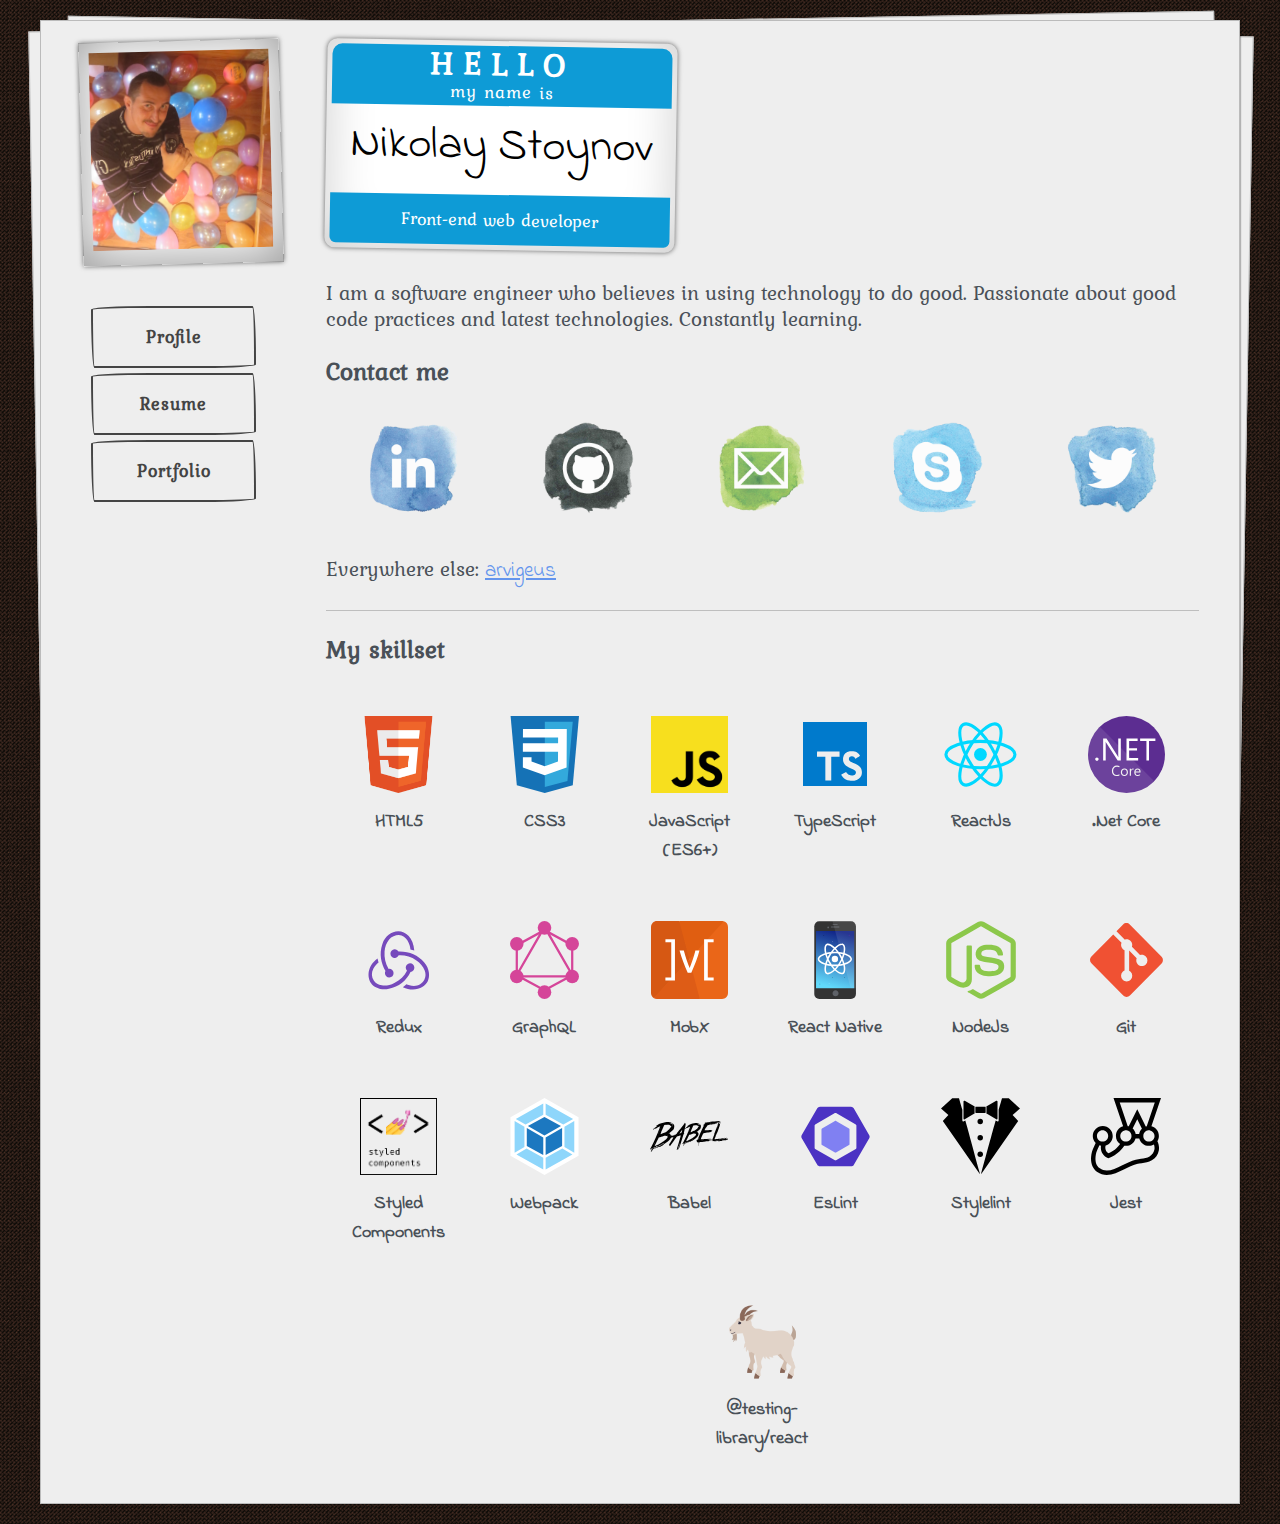
<file: index.html>
<!DOCTYPE html><html><head><meta charSet="utf-8"/><meta http-equiv="x-ua-compatible" content="ie=edge"/><meta name="viewport" content="width=device-width, initial-scale=1, shrink-to-fit=no"/><style data-href="/styles.039fc6f3481d99c4f2b2.css">@import url(https://fonts.googleapis.com/css?family=Kurale);@import url(https://fonts.googleapis.com/css?family=Indie+Flower);html{font-family:sans-serif;-ms-text-size-adjust:100%;-webkit-text-size-adjust:100%}body{margin:0}article,aside,details,figcaption,figure,footer,header,main,menu,nav,section,summary{display:block}audio,canvas,progress,video{display:inline-block}audio:not([controls]){display:none;height:0}progress{vertical-align:baseline}[hidden],template{display:none}a{background-color:transparent;color:#6495ed;-webkit-text-decoration-skip:objects}a:active,a:hover{outline-width:0}abbr[title]{border-bottom:none;text-decoration:underline;-webkit-text-decoration:underline dotted;text-decoration:underline dotted}b,strong{font-weight:inherit;font-weight:bolder}dfn{font-style:italic}h1{margin:.67em 0;font-size:2em}mark{background-color:#ff0;color:#000}small{font-size:80%}sub,sup{position:relative;font-size:75%;line-height:0;vertical-align:baseline}sub{bottom:-.25em}sup{top:-.5em}img{border-style:none}svg:not(:root){overflow:hidden}code,kbd,pre,samp{font-family:monospace,monospace;font-size:1em}figure{margin:1em 40px}hr{overflow:visible;height:0;box-sizing:content-box}button,input,optgroup,select,textarea{margin:0;font:inherit}optgroup{font-weight:700}button,input{overflow:visible}button,select{text-transform:none}[type=reset],[type=submit],button,html [type=button]{-webkit-appearance:button}[type=button]::-moz-focus-inner,[type=reset]::-moz-focus-inner,[type=submit]::-moz-focus-inner,button::-moz-focus-inner{padding:0;border-style:none}[type=button]:-moz-focusring,[type=reset]:-moz-focusring,[type=submit]:-moz-focusring,button:-moz-focusring{outline:1px dotted ButtonText}fieldset{padding:.35em .625em .75em;border:1px solid silver;margin:0 2px}legend{display:table;max-width:100%;box-sizing:border-box;padding:0;color:inherit;white-space:normal}textarea{overflow:auto}[type=checkbox],[type=radio]{box-sizing:border-box;padding:0}[type=number]::-webkit-inner-spin-button,[type=number]::-webkit-outer-spin-button{height:auto}[type=search]{-webkit-appearance:textfield;outline-offset:-2px}[type=search]::-webkit-search-cancel-button,[type=search]::-webkit-search-decoration{-webkit-appearance:none}::-webkit-input-placeholder{color:inherit;opacity:.54}::-webkit-file-upload-button{-webkit-appearance:button;font:inherit}html{box-sizing:border-box;font:112.5%/1.45em Kurale,sans-serif;overflow-y:scroll}*,:after,:before{box-sizing:inherit}body{color:rgba(0,0,0,.8);font-family:Kurale,sans-serif;-ms-font-feature-settings:"kern","liga","clig","calt";-webkit-font-feature-settings:"kern","liga","clig","calt";font-feature-settings:"kern","liga","clig","calt";-webkit-font-kerning:normal;font-kerning:normal;font-weight:400;word-wrap:break-word}img{max-width:100%;padding:0;margin:0 0 1.45rem}h1{font-size:2.25rem}h1,h2{padding:0;margin:0 0 1.45rem;color:inherit;font-family:Kurale,sans-serif;font-weight:700;line-height:1.1;text-rendering:optimizeLegibility}h2{font-size:1.62671rem}h3{font-size:1.38316rem}h3,h4{padding:0;margin:0 0 1.45rem;color:inherit;font-family:Kurale,sans-serif;font-weight:700;line-height:1.1;text-rendering:optimizeLegibility}h4{font-size:1rem}h5{font-size:.85028rem}h5,h6{padding:0;margin:0 0 1.45rem;color:inherit;font-family:Kurale,sans-serif;font-weight:700;line-height:1.1;text-rendering:optimizeLegibility}h6{font-size:.78405rem}hgroup{padding:0;margin:0 0 1.45rem}ol,ul{padding:0;margin:0 0 1.45rem 1.45rem;list-style-image:none;list-style-position:outside}dd,dl,figure,p,pre{padding:0;margin:0 0 1.45rem}pre{overflow:auto;background:rgba(0,0,0,.04);border-radius:3px;font-size:.85rem;line-height:1.42;word-wrap:normal}table{width:100%;border-collapse:collapse;font-size:1rem;line-height:1.45rem}fieldset,table{padding:0;margin:0 0 1.45rem}blockquote{padding:0;margin:0 1.45rem 1.45rem}form,iframe,noscript{padding:0;margin:0 0 1.45rem}hr{height:1px;padding:0;border:none;margin:0 0 calc(1.45rem - 1px);background:rgba(0,0,0,.2)}address{padding:0;margin:0 0 1.45rem}b,dt,strong,th{font-weight:700}li{margin-bottom:.725rem}ol li,ul li{padding-left:0}li>ol,li>ul{margin-top:.725rem;margin-bottom:.725rem;margin-left:1.45rem}blockquote :last-child,li :last-child,p :last-child{margin-bottom:0}li>p{margin-bottom:.725rem}code,kbd,samp{font-size:.85rem;line-height:1.45rem}abbr,abbr[title],acronym{border-bottom:1px dotted rgba(0,0,0,.5);cursor:help}abbr[title]{text-decoration:none}td,th,thead{text-align:left}td,th{padding:.725rem .96667rem calc(.725rem - 1px);border-bottom:1px solid rgba(0,0,0,.12);-ms-font-feature-settings:"tnum";-webkit-font-feature-settings:"tnum";font-feature-settings:"tnum"}td:first-child,th:first-child{padding-left:0}td:last-child,th:last-child{padding-right:0}code,tt{padding:.2em 0;background-color:rgba(0,0,0,.04);border-radius:3px;font-family:SFMono-Regular,Consolas,Roboto Mono,Droid Sans Mono,Liberation Mono,Menlo,Courier,monospace}pre code{background:none;line-height:1.42}code:after,code:before,tt:after,tt:before{content:" ";letter-spacing:-.2em}pre code:after,pre code:before,pre tt:after,pre tt:before{content:""}@media only screen and (max-width:480px){html{font-size:100%}}:root{--text-color:#495057;--font-handwriting:"Indie Flower",cursive;--font-interface:"Kurale",sans-serif}body,html{width:100%;height:100%;padding:0 10px;margin:0;background-image:url(/static/background-b432f0135ce3c47d628023430bcfcd19.png);color:var(--text-color);font-family:var(--font-interface)}.handwriting{font-family:var(--font-handwriting)}@media only screen and (max-width:1200px){body,html{padding:0;background:#eee}}@media only print{body,html{padding:0;background:transparent}}:root{--input-field-border-color:#888;--input-field-active-border-color:#3f51b5;--input-color:#444;--input-active-color:#f1ede1;--input-radio-unchecked-color:#888;--input-label-color:#888;--input-label-active-color:#3f51b5;--submit-color:#32cd32}.checkbox,.datetime,.field,.radio,.select{position:relative;box-sizing:border-box;padding:5px 5px 20px}.datetime,.field,.select{display:inline-flex;flex-direction:column;flex-grow:1}.datetime input,.field input,.field textarea,.select select{display:block;width:100%;order:2;background:none;border-color:var(--input-field-border-color);border-radius:0;border-width:0 0 1px;color:#495057;font-family:Indie Flower,cursive;font-size:20px;line-height:26px;outline:none}.datetime input:invalid,.field input:invalid,.field textarea:invalid,.select select:invalid{border-color:#a88;box-shadow:none}.checkbox:after{position:absolute;z-index:1;top:8px;left:7px;width:25px;height:25px;border:2px solid #444;border-radius:4px;content:""}.checkbox input,.radio input{display:none}.checkbox label,.radio label{position:relative;z-index:2;display:block;padding:5px 5px 5px 40px;color:#444;cursor:pointer;line-height:25px}.checkbox.inline label,.radio.inline label{display:inline-flex}.radio label:before{position:absolute;z-index:1;top:5px;left:7px;width:24px;height:24px;box-sizing:border-box;border:2px solid #444;border-radius:50%;content:"";-webkit-transition:border-width .2s ease-in;transition:border-width .2s ease-in}.checkbox label:after,.checkbox label:before{position:absolute;top:0;left:11px;width:2px;height:0;background:#444;content:"";-webkit-transition:height .2s linear;transition:height .2s linear}.radio input:checked+label:before{border-width:12px}.checkbox label:before{-webkit-transform:rotate(45deg);transform:rotate(45deg);-webkit-transform-origin:-1px 21px;transform-origin:-1px 21px}.checkbox label:after{-webkit-transform:rotate(-45deg);transform:rotate(-45deg);-webkit-transform-origin:8px 10px;transform-origin:8px 10px;-webkit-transition-delay:.25s;transition-delay:.25s}.checkbox input:checked+label:before{height:28px;-webkit-transition-delay:.25s;transition-delay:.25s}.checkbox input:checked+label:after{height:28px;-webkit-transition-delay:0s;transition-delay:0s}.checkbox input:checked+label,.radio input:checked+label{color:444}.toggle input{display:none}.toggle input,.toggle input:after,.toggle input:before,.toggle label,.toggle label:after,.toggle label:before{box-sizing:border-box}.toggle label,.toggle span{display:inline-block;line-height:30px}.toggle label{position:relative;overflow:hidden;width:60px;height:30px;-webkit-backface-visibility:hidden;backface-visibility:hidden;border-bottom-style:solid;border-bottom-width:2px;cursor:pointer;font-family:Indie Flower,cursive;outline:0;-webkit-user-select:none;-moz-user-select:none;-ms-user-select:none;user-select:none;vertical-align:text-bottom}.toggle label,.toggle label:after,.toggle label:before{-webkit-transition:left .2s ease;transition:left .2s ease}.toggle label:after,.toggle label:before{position:absolute;display:inline-block;width:100%;height:100%;text-align:center}.toggle label:after{left:100%;content:attr(data-on)}.toggle label:before{left:0;content:attr(data-off)}.toggle input:checked+label:before{left:-100%}.toggle input:checked+label:after{left:0}.field input:-webkit-autofill{-webkit-box-shadow:0 0 0 50px var(--input-active-color) inset;-webkit-text-fill-color:#444}.field textarea{resize:none}.datetime label,.field label,.radio-label,.select label{z-index:1;order:1;padding-left:2px;color:var(--input-label-color);font-size:18px;pointer-events:none;-webkit-transform-origin:left top;transform-origin:left top}.field label,.select label{-webkit-transform:translate3d(0,24px,0) scale(1);transform:translate3d(0,24px,0) scale(1);-webkit-transition:-webkit-transform .25s ease-out;transition:-webkit-transform .25s ease-out;transition:transform .25s ease-out;transition:transform .25s ease-out,-webkit-transform .25s ease-out}.datetime input:focus,.field input:focus,.field textarea:focus{border-color:var(--input-field-active-border-color)}.datetime>label,.field.has-focus>label,.field.has-value>label,.select.has-value label{-webkit-transform:translate3d(0,6px,0) scale(.8);transform:translate3d(0,6px,0) scale(.8)}.datetime.has-focus label,.field.has-focus label{color:var(--input-label-active-color)}.field input,.select select{width:100%}.select select{height:29px}.select select optgroup,.select select option{overflow:hidden;background-color:#eee}.select select:-moz-focusing{color:transparent;text-shadow:0 0 0 #444}.input-search{width:calc(100% - 34px)}.input-search,.input-search-icon{vertical-align:middle}.field .error,.field .hint,.field .warning{position:absolute;bottom:0;display:block;order:3;font-size:small;font-style:italic;white-space:nowrap}a.button,button,input[type=button],input[type=submit]{display:inline-block;box-sizing:border-box;align-self:center;padding:16px;border:2px solid #444;margin:5px 10px;background:transparent;border-radius:255px 15px 225px 15px/15px 225px 15px 255px;color:#444;font-family:Kurale,sans-serif;font-size:18px;font-weight:600;letter-spacing:1px;text-align:center;text-decoration:none;-webkit-transition:background-color .3s ease;transition:background-color .3s ease}a.button path,button path,input[type=button] path,input[type=submit] path{-webkit-transition:fill .3s ease;transition:fill .3s ease}a.button:focus,button:focus,input[type=button]:focus,input[type=submit]:focus{background-color:#bbb;border-color:#bbb}a.button.active,a.button:hover,button.active,button:hover,input[type=button]:hover,input[type=submit].active,input[type=submit]:hover{background-color:#666;border-color:#666;color:var(--input-active-color)!important;cursor:pointer}.NameTag-module--wrapper--2g0Au{max-width:350px;box-sizing:border-box;padding:5px;margin-bottom:30px;background:#fff;border-radius:10px;box-shadow:0 0 5px rgba(0,0,0,.6),inset 0 -5px 50px rgba(0,0,0,.2)}.NameTag-module--top--1aKxd{width:100%;padding-bottom:4px;background:#0e9bd6;border-top-left-radius:10px;border-top-right-radius:10px;color:#fff;text-align:center}.NameTag-module--title--2RvgQ{margin:0;font-size:33px;font-weight:600;letter-spacing:10px}.NameTag-module--subtitle--2g15-{margin:0;font-size:18px;font-weight:200;letter-spacing:1px}.NameTag-module--name--1P5-S{overflow:hidden;width:100%;border:0;margin:7px 0 14px;background-color:transparent;font-family:Indie Flower,cursive;font-size:45px;outline:none;text-align:center;text-overflow:ellipsis;white-space:nowrap}.NameTag-module--bottom--LcMJy{height:50px;background:#0e9bd6;border-bottom-left-radius:6px;border-bottom-right-radius:6px;color:#fff;font-size:18px;line-height:50px;text-align:center;vertical-align:middle}.resume-module--introduction--tYgtR{display:flex;width:100%;flex-direction:row;justify-content:space-between}.resume-module--subtitle--3vBkJ{margin-top:-20px;font-family:Indie Flower,cursive;font-size:22px;font-style:italic;vertical-align:top}.resume-module--block--2LVDT{display:inline-block;text-align:right;vertical-align:top}.resume-module--link--36Ul-{display:block;text-align:right}.resume-module--description--1RYhk{margin-top:-1rem}.resume-module--skills--30Fr5{display:flex;flex-flow:row wrap;justify-content:space-around;padding:0;margin:1rem 0 0;list-style:none}.resume-module--skill--19JpF{width:13rem;margin-bottom:1rem}.resume-module--skill--19JpF p{font-size:14px;line-height:1rem;text-align:justify}.resume-module--skillHeading--1lrEa{margin-bottom:0}.resume-module--card--saxNq{margin-bottom:2rem}.resume-module--cardHeading--3Cr0N{display:flex;flex-direction:row;justify-content:space-between}.resume-module--cardTitle--1G737{margin-bottom:0}.resume-module--cardTime--LEFat{font-style:italic}.resume-module--cardPosition--3Q0pZ{margin-bottom:.8rem}@media only screen and (max-width:700px){.resume-module--introduction--tYgtR{flex-direction:column}.resume-module--link--36Ul-{text-align:left}}.resume-module--pdfButton--1CFwR{border:none}.resume-module--pdfButton--1CFwR:focus,.resume-module--pdfButton--1CFwR:hover{background:none}@media only screen and (max-width:480px){.resume-module--introduction--tYgtR{margin-bottom:40px}.resume-module--pdfButton--1CFwR{display:none}}@media only print{.resume-module--container--HelQ4{display:grid;grid-column-gap:5%;grid-template:"main side" auto/70% 25%}.resume-module--side--1cq3X{grid-area:side}.resume-module--main--1OMN5{grid-area:main}}.layout-module--app--ZfE5b{position:relative;z-index:0;display:flex;flex-direction:column;align-items:center;justify-content:center}.layout-module--paper--xRoK2{position:relative;width:100%;max-width:1200px;min-height:300px;box-sizing:border-box;padding:20px 40px;margin:20px;font-size:21px}.layout-module--paper--xRoK2,.layout-module--paper--xRoK2:after,.layout-module--paper--xRoK2:before{border:1px solid #bbb;background-color:#eee;box-shadow:1px 1px 1px rgba(0,0,0,.25)}.layout-module--paper--xRoK2:after,.layout-module--paper--xRoK2:before{position:absolute;width:99%;height:99%;max-height:1120px;content:""}.layout-module--paper--xRoK2:before{z-index:-1;top:0;right:15px;-webkit-transform:rotate(-1deg);transform:rotate(-1deg)}.layout-module--paper--xRoK2:after{z-index:-2;top:5px;right:-5px;-webkit-transform:rotate(1deg);transform:rotate(1deg)}@media only screen and (max-width:1200px){.layout-module--paper--xRoK2,.layout-module--paper--xRoK2:after,.layout-module--paper--xRoK2:before{border:none;background:transparent;box-shadow:none}}@media only print{.layout-module--noPrint--piNOv{display:none}a:not(.layout-module--noPrintInfo--26qUV):after{content:" (" attr(href) ") ";font-size:.8em;font-weight:400}.layout-module--paper--xRoK2,.layout-module--paper--xRoK2:after,.layout-module--paper--xRoK2:before{border:none;background:transparent;box-shadow:none}}.layout-module--container--6U2HZ{display:grid;grid-column-gap:45px;grid-template:"picture content" 260px "navigation content" auto/200px auto}.layout-module--profilePicture--Pn2xO{width:200px;grid-area:picture}.layout-module--navigation--pNS2q{grid-area:navigation}@media screen and (prefers-reduced-motion:reduce){.layout-module--navButton--1oDAe{display:block!important;width:100%;max-width:165px;box-sizing:border-box;align-self:center;padding:16px;border:2px solid #444;margin:5px 10px;background:transparent;border-radius:255px 15px 225px 15px/15px 225px 15px 255px;color:#444;font-family:Kurale,sans-serif;font-size:18px;font-weight:600;letter-spacing:1px;text-align:center;text-decoration:none;-webkit-transition:none;transition:none}}.layout-module--navButton--1oDAe{display:block!important;width:100%;max-width:165px;box-sizing:border-box;align-self:center;padding:16px;border:2px solid #444;margin:5px 10px;background:transparent;border-radius:255px 15px 225px 15px/15px 225px 15px 255px;color:#444;font-family:Kurale,sans-serif;font-size:18px;font-weight:600;letter-spacing:1px;text-align:center;text-decoration:none;-webkit-transition:background-color .3s ease;transition:background-color .3s ease}.layout-module--navButton--1oDAe:focus{border-color:#bbb;background-color:#bbb}.layout-module--navButton--1oDAe:hover{border-color:#666;background-color:#666;color:var(--input-active-color)!important;cursor:pointer}.layout-module--content--1ar7r{grid-area:content}@media only screen and (max-width:1200px){.layout-module--container--6U2HZ{grid-template:"picture navigation" 260px "content content" auto/200px auto}}@media only screen and (max-width:480px){.layout-module--container--6U2HZ{grid-template:"picture" auto "navigation" auto "content" auto/100%}.layout-module--profilePicture--Pn2xO{justify-self:center}.layout-module--content--1ar7r,.layout-module--navigation--pNS2q{margin-top:30px}}@media print{.layout-module--container--6U2HZ{grid-template:"content" 100%/100%}.layout-module--navigation--pNS2q,.layout-module--profilePicture--Pn2xO{display:none}}.Picture-module--picture--2bOyb{position:relative;display:block;-o-object-fit:cover;object-fit:cover}.Picture-module--polarized--3eZ6y{width:auto;flex-direction:column;padding:10px 10px 0;background:#fff;box-shadow:0 0 5px rgba(0,0,0,.6),inset 0 -5px 50px rgba(0,0,0,.4);color:#333;text-align:center;text-decoration:none}.Picture-module--polarized--3eZ6y:after{display:block;min-height:15px;content:attr(title);font-family:Indie Flower,cursive;font-size:25px}.Picture-module--photo--4Wa1N{position:relative;overflow:hidden;flex-direction:column}.Picture-module--photo--4Wa1N:before{display:block;width:100%;padding-top:160%;content:""}.Picture-module--photo--4Wa1N>picture{position:absolute;top:0;right:0;bottom:0;left:0;display:flex;overflow:hidden;align-items:center;justify-content:center;-webkit-backface-visibility:hidden}.Picture-module--portrait--BK_xt .Picture-module--photo--4Wa1N:before{padding-top:110%}.Picture-module--portrait--BK_xt>picture>img{max-width:none;min-height:auto;max-height:100%}.Picture-module--pin--2eJdX{position:absolute;z-index:1001;top:-25px;left:50%;display:block;width:2px;height:32px;background-color:#aaa}.index-module--media--GR0T5{display:flex;flex-wrap:wrap;justify-content:space-around}.index-module--link--3a3Th{display:inline-block;width:92px;margin:10px;opacity:.8}.index-module--link--3a3Th img{width:92px;height:92px}.index-module--link--3a3Th:hover{opacity:1}.index-module--skills--1mboa{display:flex;flex-flow:row wrap;justify-content:space-around;padding:0;margin:1rem 0 0;list-style:none}.index-module--skill--1WKC3{width:7.433333333333334rem}.index-module--skillInnerWrapper--2gepM{padding:1rem;text-align:center}.index-module--skillInnerWrapper--2gepM>figure{width:100%}.index-module--iconWrapper--1fwzX{display:flex;width:90%;height:5.166666666666667rem;align-items:center;justify-content:center;margin:0 auto .3rem}.index-module--icon--185dI{max-width:90%;max-height:4.3rem}.index-module--skillTitle--Xe9NE{font-family:Indie Flower,cursive;font-size:18px!important;font-size:1rem;font-style:normal;font-weight:900}.portfolio-module--section--3JfsA{margin-bottom:5rem}.portfolio-module--sectionBreak--1nVKg{page-break-before:always}.portfolio-module--introduction--2mySp{display:flex;width:100%;flex-direction:row;justify-content:space-between}.portfolio-module--block--1qGHj{display:inline-block;text-align:right;vertical-align:top}.portfolio-module--pictures--3Lk9Z{display:flex;flex-flow:row wrap;justify-content:space-around;padding:0;margin:1rem 0 0;list-style:none!important}.portfolio-module--picture--1ND-7{width:16rem}.portfolio-module--image--26vbJ{max-width:90%}.portfolio-module--description--G9bPL{margin-top:15px}.portfolio-module--description--G9bPL p{margin-bottom:8px;font-size:1rem}.portfolio-module--pdfButton--1lvqQ{border:none;margin-left:10px}.portfolio-module--pdfButton--1lvqQ:focus,.portfolio-module--pdfButton--1lvqQ:hover{background:none}@media only screen and (max-width:480px){.portfolio-module--pdfButton--1lvqQ{display:none}}</style><meta name="generator" content="Gatsby 2.8.6"/><title data-react-helmet="true">Nikolay Stoynov</title><meta data-react-helmet="true" name="description" content="A front-end developer with restless mind"/><meta data-react-helmet="true" name="keywords" content="html, es6, css, react, frontend"/><link rel="shortcut icon" href="/icons/icon-48x48.png?v=029811f2cdb96957a8c43b8fd43f723f"/><link rel="manifest" href="/manifest.webmanifest"/><meta name="theme-color" content="#663399"/><link rel="apple-touch-icon" sizes="48x48" href="/icons/icon-48x48.png?v=029811f2cdb96957a8c43b8fd43f723f"/><link rel="apple-touch-icon" sizes="72x72" href="/icons/icon-72x72.png?v=029811f2cdb96957a8c43b8fd43f723f"/><link rel="apple-touch-icon" sizes="96x96" href="/icons/icon-96x96.png?v=029811f2cdb96957a8c43b8fd43f723f"/><link rel="apple-touch-icon" sizes="144x144" href="/icons/icon-144x144.png?v=029811f2cdb96957a8c43b8fd43f723f"/><link rel="apple-touch-icon" sizes="192x192" href="/icons/icon-192x192.png?v=029811f2cdb96957a8c43b8fd43f723f"/><link rel="apple-touch-icon" sizes="256x256" href="/icons/icon-256x256.png?v=029811f2cdb96957a8c43b8fd43f723f"/><link rel="apple-touch-icon" sizes="384x384" href="/icons/icon-384x384.png?v=029811f2cdb96957a8c43b8fd43f723f"/><link rel="apple-touch-icon" sizes="512x512" href="/icons/icon-512x512.png?v=029811f2cdb96957a8c43b8fd43f723f"/><link as="script" rel="preload" href="/component---src-pages-index-tsx-f3b58052f6be85d439ba.js"/><link as="script" rel="preload" href="/1-fa01cc22dea5d4b77599.js"/><link as="script" rel="preload" href="/app-3ee244a0af85dd9f2211.js"/><link as="script" rel="preload" href="/styles-7b0c5ac579daf44a5ad3.js"/><link as="script" rel="preload" href="/webpack-runtime-db4996fb9c9cb5c09044.js"/><link as="fetch" rel="preload" href="/static/d/586/path---index-6a9-SSyRywFtVGnEDlvQfTa6FcKBc.json" crossorigin="use-credentials"/></head><body><noscript id="gatsby-noscript">This app works best with JavaScript enabled.</noscript><div id="___gatsby"><div style="outline:none" tabindex="-1" role="group"><div class="layout-module--app--ZfE5b"><main class="layout-module--container--6U2HZ layout-module--paper--xRoK2"><div class="Picture-module--picture--2bOyb Picture-module--portrait--BK_xt layout-module--profilePicture--Pn2xO" draggable="false"><div class="Picture-module--polarized--3eZ6y" style="transform:rotate(-1.41deg)"><div class="Picture-module--photo--4Wa1N"><picture><img src="/static/profile-0ab46e7c3f8021c8d584725c238f3a4c.jpg" style="filter:none" draggable="false"/></picture></div></div></div><nav class="layout-module--navigation--pNS2q"><a aria-current="page" class="button layout-module--navButton--1oDAe" href="/">Profile</a><a class="button layout-module--navButton--1oDAe" href="/resume">Resume</a><a class="button layout-module--navButton--1oDAe" href="/portfolio">Portfolio</a></nav><section class="layout-module--content--1ar7r"><div class="NameTag-module--wrapper--2g0Au" style="transform:rotate(0.96deg)"><div class="NameTag-module--top--1aKxd"><h1 class="NameTag-module--title--2RvgQ">HELLO</h1><h2 class="NameTag-module--subtitle--2g15-">my name is</h2></div><input type="text" placeholder="Enter Name" class="NameTag-module--name--1P5-S" name="text" readonly="" value="Nikolay Stoynov"/><div class="NameTag-module--bottom--LcMJy">Front-end web developer</div></div><p>I am a software engineer who believes in using technology to do good. Passionate about good code practices and latest technologies. Constantly learning.</p><h3>Contact me</h3><section class="index-module--media--GR0T5"><a class="index-module--link--3a3Th" href="https://linkedin.com/in/arvigeus/" target="_blank" rel="noopener noreferrer"><img src="/static/linkedin-c422b3750e562be348dfddc591452e18.png" alt="LinkedIn"/></a><a class="index-module--link--3a3Th" href="https://github.com/arvigeus" target="_blank" rel="noopener noreferrer"><img src="/static/github-776648f9cfe9c553b3ecb2c8847f6f96.png" alt="GitHub"/></a><a class="index-module--link--3a3Th" href="mailto:arvigeus@gmail.com"><img src="/static/email-4d7c171711a74693893b6053e4071b94.png" alt="Email"/></a><a class="index-module--link--3a3Th" href="skype:arvigeus?chat"><img src="/static/skype-2dba884a6104a4907bfb0fee6d806baa.png" alt="Skype"/></a><a class="index-module--link--3a3Th" href="https://twitter.com/arvigeus" target="_blank" rel="noopener noreferrer"><img src="/static/twitter-5c438edded27323ea695874cdcd4a8bc.png" alt="Twitter"/></a></section><p>Everywhere else:<!-- --> <a style="font-family:var(--font-handwriting)" href="https://www.google.bg/search?q=arvigeus" target="_blank" rel="noopener noreferrer">arvigeus</a></p><hr/><section><h3>My skillset</h3><ul class="index-module--skills--1mboa"><li class="index-module--skill--1WKC3"><div class="index-module--skillInnerWrapper--2gepM"><figure><div class="index-module--iconWrapper--1fwzX"><img class="index-module--icon--185dI" src="/static/html-454a400ca987d4271e54045982ea3876.png" alt="HTML5" title="HTML5"/></div><figcaption><cite class="index-module--skillTitle--Xe9NE">HTML5</cite></figcaption></figure></div></li><li class="index-module--skill--1WKC3"><div class="index-module--skillInnerWrapper--2gepM"><figure><div class="index-module--iconWrapper--1fwzX"><img class="index-module--icon--185dI" src="[data-uri]" alt="CSS3" title="CSS3"/></div><figcaption><cite class="index-module--skillTitle--Xe9NE">CSS3</cite></figcaption></figure></div></li><li class="index-module--skill--1WKC3"><div class="index-module--skillInnerWrapper--2gepM"><figure><div class="index-module--iconWrapper--1fwzX"><img class="index-module--icon--185dI" src="[data-uri]" alt="JavaScript (ES6+)" title="JavaScript (ES6+)"/></div><figcaption><cite class="index-module--skillTitle--Xe9NE">JavaScript (ES6+)</cite></figcaption></figure></div></li><li class="index-module--skill--1WKC3"><div class="index-module--skillInnerWrapper--2gepM"><figure><div class="index-module--iconWrapper--1fwzX"><img class="index-module--icon--185dI" src="[data-uri]" alt="TypeScript" title="TypeScript"/></div><figcaption><cite class="index-module--skillTitle--Xe9NE">TypeScript</cite></figcaption></figure></div></li><li class="index-module--skill--1WKC3"><div class="index-module--skillInnerWrapper--2gepM"><figure><div class="index-module--iconWrapper--1fwzX"><img class="index-module--icon--185dI" src="[data-uri]" alt="ReactJs" title="ReactJs"/></div><figcaption><cite class="index-module--skillTitle--Xe9NE">ReactJs</cite></figcaption></figure></div></li><li class="index-module--skill--1WKC3"><div class="index-module--skillInnerWrapper--2gepM"><figure><div class="index-module--iconWrapper--1fwzX"><img class="index-module--icon--185dI" src="[data-uri]" alt=".Net Core" title=".Net Core"/></div><figcaption><cite class="index-module--skillTitle--Xe9NE">.Net Core</cite></figcaption></figure></div></li><li class="index-module--skill--1WKC3"><div class="index-module--skillInnerWrapper--2gepM"><figure><div class="index-module--iconWrapper--1fwzX"><img class="index-module--icon--185dI" src="[data-uri]" alt="Redux" title="Redux"/></div><figcaption><cite class="index-module--skillTitle--Xe9NE">Redux</cite></figcaption></figure></div></li><li class="index-module--skill--1WKC3"><div class="index-module--skillInnerWrapper--2gepM"><figure><div class="index-module--iconWrapper--1fwzX"><img class="index-module--icon--185dI" src="[data-uri]" alt="GraphQL" title="GraphQL"/></div><figcaption><cite class="index-module--skillTitle--Xe9NE">GraphQL</cite></figcaption></figure></div></li><li class="index-module--skill--1WKC3"><div class="index-module--skillInnerWrapper--2gepM"><figure><div class="index-module--iconWrapper--1fwzX"><img class="index-module--icon--185dI" src="[data-uri]" alt="MobX" title="MobX"/></div><figcaption><cite class="index-module--skillTitle--Xe9NE">MobX</cite></figcaption></figure></div></li><li class="index-module--skill--1WKC3"><div class="index-module--skillInnerWrapper--2gepM"><figure><div class="index-module--iconWrapper--1fwzX"><img class="index-module--icon--185dI" src="[data-uri]" alt="React Native" title="React Native"/></div><figcaption><cite class="index-module--skillTitle--Xe9NE">React Native</cite></figcaption></figure></div></li><li class="index-module--skill--1WKC3"><div class="index-module--skillInnerWrapper--2gepM"><figure><div class="index-module--iconWrapper--1fwzX"><img class="index-module--icon--185dI" src="[data-uri]" alt="NodeJs" title="NodeJs"/></div><figcaption><cite class="index-module--skillTitle--Xe9NE">NodeJs</cite></figcaption></figure></div></li><li class="index-module--skill--1WKC3"><div class="index-module--skillInnerWrapper--2gepM"><figure><div class="index-module--iconWrapper--1fwzX"><img class="index-module--icon--185dI" src="[data-uri]" alt="Git" title="Git"/></div><figcaption><cite class="index-module--skillTitle--Xe9NE">Git</cite></figcaption></figure></div></li><li class="index-module--skill--1WKC3"><div class="index-module--skillInnerWrapper--2gepM"><figure><div class="index-module--iconWrapper--1fwzX"><img class="index-module--icon--185dI" src="/static/styled-76c0c834f5f07a19adfb4526a0b048d6.png" alt="Styled Components" title="Styled Components"/></div><figcaption><cite class="index-module--skillTitle--Xe9NE">Styled Components</cite></figcaption></figure></div></li><li class="index-module--skill--1WKC3"><div class="index-module--skillInnerWrapper--2gepM"><figure><div class="index-module--iconWrapper--1fwzX"><img class="index-module--icon--185dI" src="[data-uri]" alt="Webpack" title="Webpack"/></div><figcaption><cite class="index-module--skillTitle--Xe9NE">Webpack</cite></figcaption></figure></div></li><li class="index-module--skill--1WKC3"><div class="index-module--skillInnerWrapper--2gepM"><figure><div class="index-module--iconWrapper--1fwzX"><img class="index-module--icon--185dI" src="/static/babel-3a1d8d55053e229ae0b1ceec7d966abb.svg" alt="Babel" title="Babel"/></div><figcaption><cite class="index-module--skillTitle--Xe9NE">Babel</cite></figcaption></figure></div></li><li class="index-module--skill--1WKC3"><div class="index-module--skillInnerWrapper--2gepM"><figure><div class="index-module--iconWrapper--1fwzX"><img class="index-module--icon--185dI" src="[data-uri]" alt="EsLint" title="EsLint"/></div><figcaption><cite class="index-module--skillTitle--Xe9NE">EsLint</cite></figcaption></figure></div></li><li class="index-module--skill--1WKC3"><div class="index-module--skillInnerWrapper--2gepM"><figure><div class="index-module--iconWrapper--1fwzX"><img class="index-module--icon--185dI" src="[data-uri]" alt="Stylelint" title="Stylelint"/></div><figcaption><cite class="index-module--skillTitle--Xe9NE">Stylelint</cite></figcaption></figure></div></li><li class="index-module--skill--1WKC3"><div class="index-module--skillInnerWrapper--2gepM"><figure><div class="index-module--iconWrapper--1fwzX"><img class="index-module--icon--185dI" src="[data-uri]" alt="Jest" title="Jest"/></div><figcaption><cite class="index-module--skillTitle--Xe9NE">Jest</cite></figcaption></figure></div></li><li class="index-module--skill--1WKC3"><div class="index-module--skillInnerWrapper--2gepM"><figure><div class="index-module--iconWrapper--1fwzX"><img class="index-module--icon--185dI" src="[data-uri]" alt="@testing-library/react" title="@testing-library/react"/></div><figcaption><cite class="index-module--skillTitle--Xe9NE">@testing-library/react</cite></figcaption></figure></div></li></ul></section></section></main></div></div></div><script id="gatsby-script-loader">/*<![CDATA[*/window.page={"componentChunkName":"component---src-pages-index-tsx","jsonName":"index","path":"/"};window.dataPath="586/path---index-6a9-SSyRywFtVGnEDlvQfTa6FcKBc";/*]]>*/</script><script id="gatsby-chunk-mapping">/*<![CDATA[*/window.___chunkMapping={"app":["/app-3ee244a0af85dd9f2211.js"],"component---src-pages-404-tsx":["/component---src-pages-404-tsx-c8c7605634d2d1c676e9.js"],"component---src-pages-index-tsx":["/component---src-pages-index-tsx-f3b58052f6be85d439ba.js"],"component---src-pages-portfolio-tsx":["/component---src-pages-portfolio-tsx-a1490460314198bf5f11.js"],"component---src-pages-resume-tsx":["/component---src-pages-resume-tsx-5a2b0c661b5bba3bedf8.js"],"pages-manifest":["/pages-manifest-1a064b3944899a989cf7.js"]};/*]]>*/</script><script src="/webpack-runtime-db4996fb9c9cb5c09044.js" async=""></script><script src="/styles-7b0c5ac579daf44a5ad3.js" async=""></script><script src="/app-3ee244a0af85dd9f2211.js" async=""></script><script src="/1-fa01cc22dea5d4b77599.js" async=""></script><script src="/component---src-pages-index-tsx-f3b58052f6be85d439ba.js" async=""></script></body></html>
</file>
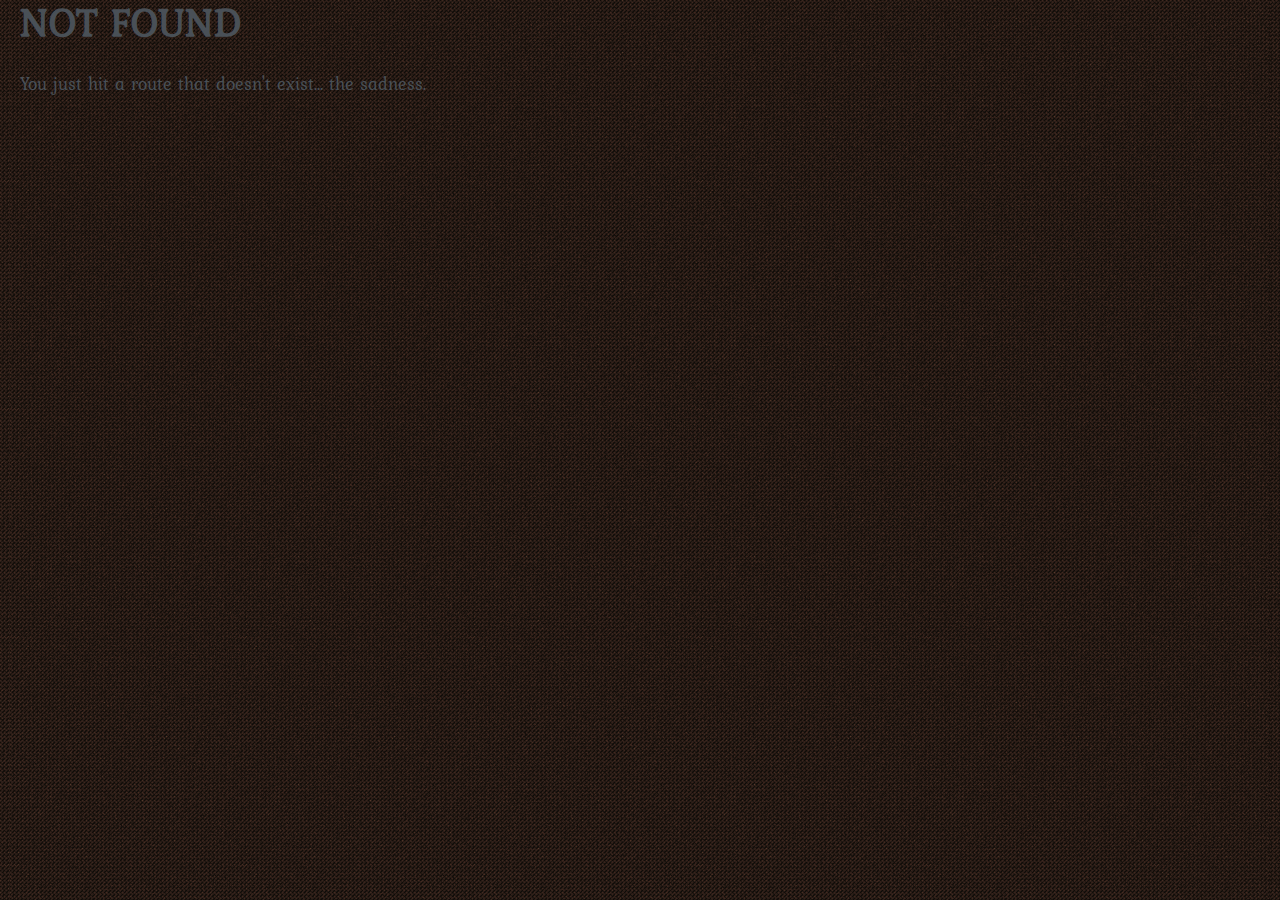
<file: 404/index.html>
<!DOCTYPE html><html><head><meta charSet="utf-8"/><meta http-equiv="x-ua-compatible" content="ie=edge"/><meta name="viewport" content="width=device-width, initial-scale=1, shrink-to-fit=no"/><style data-href="/styles.039fc6f3481d99c4f2b2.css">@import url(https://fonts.googleapis.com/css?family=Kurale);@import url(https://fonts.googleapis.com/css?family=Indie+Flower);html{font-family:sans-serif;-ms-text-size-adjust:100%;-webkit-text-size-adjust:100%}body{margin:0}article,aside,details,figcaption,figure,footer,header,main,menu,nav,section,summary{display:block}audio,canvas,progress,video{display:inline-block}audio:not([controls]){display:none;height:0}progress{vertical-align:baseline}[hidden],template{display:none}a{background-color:transparent;color:#6495ed;-webkit-text-decoration-skip:objects}a:active,a:hover{outline-width:0}abbr[title]{border-bottom:none;text-decoration:underline;-webkit-text-decoration:underline dotted;text-decoration:underline dotted}b,strong{font-weight:inherit;font-weight:bolder}dfn{font-style:italic}h1{margin:.67em 0;font-size:2em}mark{background-color:#ff0;color:#000}small{font-size:80%}sub,sup{position:relative;font-size:75%;line-height:0;vertical-align:baseline}sub{bottom:-.25em}sup{top:-.5em}img{border-style:none}svg:not(:root){overflow:hidden}code,kbd,pre,samp{font-family:monospace,monospace;font-size:1em}figure{margin:1em 40px}hr{overflow:visible;height:0;box-sizing:content-box}button,input,optgroup,select,textarea{margin:0;font:inherit}optgroup{font-weight:700}button,input{overflow:visible}button,select{text-transform:none}[type=reset],[type=submit],button,html [type=button]{-webkit-appearance:button}[type=button]::-moz-focus-inner,[type=reset]::-moz-focus-inner,[type=submit]::-moz-focus-inner,button::-moz-focus-inner{padding:0;border-style:none}[type=button]:-moz-focusring,[type=reset]:-moz-focusring,[type=submit]:-moz-focusring,button:-moz-focusring{outline:1px dotted ButtonText}fieldset{padding:.35em .625em .75em;border:1px solid silver;margin:0 2px}legend{display:table;max-width:100%;box-sizing:border-box;padding:0;color:inherit;white-space:normal}textarea{overflow:auto}[type=checkbox],[type=radio]{box-sizing:border-box;padding:0}[type=number]::-webkit-inner-spin-button,[type=number]::-webkit-outer-spin-button{height:auto}[type=search]{-webkit-appearance:textfield;outline-offset:-2px}[type=search]::-webkit-search-cancel-button,[type=search]::-webkit-search-decoration{-webkit-appearance:none}::-webkit-input-placeholder{color:inherit;opacity:.54}::-webkit-file-upload-button{-webkit-appearance:button;font:inherit}html{box-sizing:border-box;font:112.5%/1.45em Kurale,sans-serif;overflow-y:scroll}*,:after,:before{box-sizing:inherit}body{color:rgba(0,0,0,.8);font-family:Kurale,sans-serif;-ms-font-feature-settings:"kern","liga","clig","calt";-webkit-font-feature-settings:"kern","liga","clig","calt";font-feature-settings:"kern","liga","clig","calt";-webkit-font-kerning:normal;font-kerning:normal;font-weight:400;word-wrap:break-word}img{max-width:100%;padding:0;margin:0 0 1.45rem}h1{font-size:2.25rem}h1,h2{padding:0;margin:0 0 1.45rem;color:inherit;font-family:Kurale,sans-serif;font-weight:700;line-height:1.1;text-rendering:optimizeLegibility}h2{font-size:1.62671rem}h3{font-size:1.38316rem}h3,h4{padding:0;margin:0 0 1.45rem;color:inherit;font-family:Kurale,sans-serif;font-weight:700;line-height:1.1;text-rendering:optimizeLegibility}h4{font-size:1rem}h5{font-size:.85028rem}h5,h6{padding:0;margin:0 0 1.45rem;color:inherit;font-family:Kurale,sans-serif;font-weight:700;line-height:1.1;text-rendering:optimizeLegibility}h6{font-size:.78405rem}hgroup{padding:0;margin:0 0 1.45rem}ol,ul{padding:0;margin:0 0 1.45rem 1.45rem;list-style-image:none;list-style-position:outside}dd,dl,figure,p,pre{padding:0;margin:0 0 1.45rem}pre{overflow:auto;background:rgba(0,0,0,.04);border-radius:3px;font-size:.85rem;line-height:1.42;word-wrap:normal}table{width:100%;border-collapse:collapse;font-size:1rem;line-height:1.45rem}fieldset,table{padding:0;margin:0 0 1.45rem}blockquote{padding:0;margin:0 1.45rem 1.45rem}form,iframe,noscript{padding:0;margin:0 0 1.45rem}hr{height:1px;padding:0;border:none;margin:0 0 calc(1.45rem - 1px);background:rgba(0,0,0,.2)}address{padding:0;margin:0 0 1.45rem}b,dt,strong,th{font-weight:700}li{margin-bottom:.725rem}ol li,ul li{padding-left:0}li>ol,li>ul{margin-top:.725rem;margin-bottom:.725rem;margin-left:1.45rem}blockquote :last-child,li :last-child,p :last-child{margin-bottom:0}li>p{margin-bottom:.725rem}code,kbd,samp{font-size:.85rem;line-height:1.45rem}abbr,abbr[title],acronym{border-bottom:1px dotted rgba(0,0,0,.5);cursor:help}abbr[title]{text-decoration:none}td,th,thead{text-align:left}td,th{padding:.725rem .96667rem calc(.725rem - 1px);border-bottom:1px solid rgba(0,0,0,.12);-ms-font-feature-settings:"tnum";-webkit-font-feature-settings:"tnum";font-feature-settings:"tnum"}td:first-child,th:first-child{padding-left:0}td:last-child,th:last-child{padding-right:0}code,tt{padding:.2em 0;background-color:rgba(0,0,0,.04);border-radius:3px;font-family:SFMono-Regular,Consolas,Roboto Mono,Droid Sans Mono,Liberation Mono,Menlo,Courier,monospace}pre code{background:none;line-height:1.42}code:after,code:before,tt:after,tt:before{content:" ";letter-spacing:-.2em}pre code:after,pre code:before,pre tt:after,pre tt:before{content:""}@media only screen and (max-width:480px){html{font-size:100%}}:root{--text-color:#495057;--font-handwriting:"Indie Flower",cursive;--font-interface:"Kurale",sans-serif}body,html{width:100%;height:100%;padding:0 10px;margin:0;background-image:url(/static/background-b432f0135ce3c47d628023430bcfcd19.png);color:var(--text-color);font-family:var(--font-interface)}.handwriting{font-family:var(--font-handwriting)}@media only screen and (max-width:1200px){body,html{padding:0;background:#eee}}@media only print{body,html{padding:0;background:transparent}}:root{--input-field-border-color:#888;--input-field-active-border-color:#3f51b5;--input-color:#444;--input-active-color:#f1ede1;--input-radio-unchecked-color:#888;--input-label-color:#888;--input-label-active-color:#3f51b5;--submit-color:#32cd32}.checkbox,.datetime,.field,.radio,.select{position:relative;box-sizing:border-box;padding:5px 5px 20px}.datetime,.field,.select{display:inline-flex;flex-direction:column;flex-grow:1}.datetime input,.field input,.field textarea,.select select{display:block;width:100%;order:2;background:none;border-color:var(--input-field-border-color);border-radius:0;border-width:0 0 1px;color:#495057;font-family:Indie Flower,cursive;font-size:20px;line-height:26px;outline:none}.datetime input:invalid,.field input:invalid,.field textarea:invalid,.select select:invalid{border-color:#a88;box-shadow:none}.checkbox:after{position:absolute;z-index:1;top:8px;left:7px;width:25px;height:25px;border:2px solid #444;border-radius:4px;content:""}.checkbox input,.radio input{display:none}.checkbox label,.radio label{position:relative;z-index:2;display:block;padding:5px 5px 5px 40px;color:#444;cursor:pointer;line-height:25px}.checkbox.inline label,.radio.inline label{display:inline-flex}.radio label:before{position:absolute;z-index:1;top:5px;left:7px;width:24px;height:24px;box-sizing:border-box;border:2px solid #444;border-radius:50%;content:"";-webkit-transition:border-width .2s ease-in;transition:border-width .2s ease-in}.checkbox label:after,.checkbox label:before{position:absolute;top:0;left:11px;width:2px;height:0;background:#444;content:"";-webkit-transition:height .2s linear;transition:height .2s linear}.radio input:checked+label:before{border-width:12px}.checkbox label:before{-webkit-transform:rotate(45deg);transform:rotate(45deg);-webkit-transform-origin:-1px 21px;transform-origin:-1px 21px}.checkbox label:after{-webkit-transform:rotate(-45deg);transform:rotate(-45deg);-webkit-transform-origin:8px 10px;transform-origin:8px 10px;-webkit-transition-delay:.25s;transition-delay:.25s}.checkbox input:checked+label:before{height:28px;-webkit-transition-delay:.25s;transition-delay:.25s}.checkbox input:checked+label:after{height:28px;-webkit-transition-delay:0s;transition-delay:0s}.checkbox input:checked+label,.radio input:checked+label{color:444}.toggle input{display:none}.toggle input,.toggle input:after,.toggle input:before,.toggle label,.toggle label:after,.toggle label:before{box-sizing:border-box}.toggle label,.toggle span{display:inline-block;line-height:30px}.toggle label{position:relative;overflow:hidden;width:60px;height:30px;-webkit-backface-visibility:hidden;backface-visibility:hidden;border-bottom-style:solid;border-bottom-width:2px;cursor:pointer;font-family:Indie Flower,cursive;outline:0;-webkit-user-select:none;-moz-user-select:none;-ms-user-select:none;user-select:none;vertical-align:text-bottom}.toggle label,.toggle label:after,.toggle label:before{-webkit-transition:left .2s ease;transition:left .2s ease}.toggle label:after,.toggle label:before{position:absolute;display:inline-block;width:100%;height:100%;text-align:center}.toggle label:after{left:100%;content:attr(data-on)}.toggle label:before{left:0;content:attr(data-off)}.toggle input:checked+label:before{left:-100%}.toggle input:checked+label:after{left:0}.field input:-webkit-autofill{-webkit-box-shadow:0 0 0 50px var(--input-active-color) inset;-webkit-text-fill-color:#444}.field textarea{resize:none}.datetime label,.field label,.radio-label,.select label{z-index:1;order:1;padding-left:2px;color:var(--input-label-color);font-size:18px;pointer-events:none;-webkit-transform-origin:left top;transform-origin:left top}.field label,.select label{-webkit-transform:translate3d(0,24px,0) scale(1);transform:translate3d(0,24px,0) scale(1);-webkit-transition:-webkit-transform .25s ease-out;transition:-webkit-transform .25s ease-out;transition:transform .25s ease-out;transition:transform .25s ease-out,-webkit-transform .25s ease-out}.datetime input:focus,.field input:focus,.field textarea:focus{border-color:var(--input-field-active-border-color)}.datetime>label,.field.has-focus>label,.field.has-value>label,.select.has-value label{-webkit-transform:translate3d(0,6px,0) scale(.8);transform:translate3d(0,6px,0) scale(.8)}.datetime.has-focus label,.field.has-focus label{color:var(--input-label-active-color)}.field input,.select select{width:100%}.select select{height:29px}.select select optgroup,.select select option{overflow:hidden;background-color:#eee}.select select:-moz-focusing{color:transparent;text-shadow:0 0 0 #444}.input-search{width:calc(100% - 34px)}.input-search,.input-search-icon{vertical-align:middle}.field .error,.field .hint,.field .warning{position:absolute;bottom:0;display:block;order:3;font-size:small;font-style:italic;white-space:nowrap}a.button,button,input[type=button],input[type=submit]{display:inline-block;box-sizing:border-box;align-self:center;padding:16px;border:2px solid #444;margin:5px 10px;background:transparent;border-radius:255px 15px 225px 15px/15px 225px 15px 255px;color:#444;font-family:Kurale,sans-serif;font-size:18px;font-weight:600;letter-spacing:1px;text-align:center;text-decoration:none;-webkit-transition:background-color .3s ease;transition:background-color .3s ease}a.button path,button path,input[type=button] path,input[type=submit] path{-webkit-transition:fill .3s ease;transition:fill .3s ease}a.button:focus,button:focus,input[type=button]:focus,input[type=submit]:focus{background-color:#bbb;border-color:#bbb}a.button.active,a.button:hover,button.active,button:hover,input[type=button]:hover,input[type=submit].active,input[type=submit]:hover{background-color:#666;border-color:#666;color:var(--input-active-color)!important;cursor:pointer}.NameTag-module--wrapper--2g0Au{max-width:350px;box-sizing:border-box;padding:5px;margin-bottom:30px;background:#fff;border-radius:10px;box-shadow:0 0 5px rgba(0,0,0,.6),inset 0 -5px 50px rgba(0,0,0,.2)}.NameTag-module--top--1aKxd{width:100%;padding-bottom:4px;background:#0e9bd6;border-top-left-radius:10px;border-top-right-radius:10px;color:#fff;text-align:center}.NameTag-module--title--2RvgQ{margin:0;font-size:33px;font-weight:600;letter-spacing:10px}.NameTag-module--subtitle--2g15-{margin:0;font-size:18px;font-weight:200;letter-spacing:1px}.NameTag-module--name--1P5-S{overflow:hidden;width:100%;border:0;margin:7px 0 14px;background-color:transparent;font-family:Indie Flower,cursive;font-size:45px;outline:none;text-align:center;text-overflow:ellipsis;white-space:nowrap}.NameTag-module--bottom--LcMJy{height:50px;background:#0e9bd6;border-bottom-left-radius:6px;border-bottom-right-radius:6px;color:#fff;font-size:18px;line-height:50px;text-align:center;vertical-align:middle}.resume-module--introduction--tYgtR{display:flex;width:100%;flex-direction:row;justify-content:space-between}.resume-module--subtitle--3vBkJ{margin-top:-20px;font-family:Indie Flower,cursive;font-size:22px;font-style:italic;vertical-align:top}.resume-module--block--2LVDT{display:inline-block;text-align:right;vertical-align:top}.resume-module--link--36Ul-{display:block;text-align:right}.resume-module--description--1RYhk{margin-top:-1rem}.resume-module--skills--30Fr5{display:flex;flex-flow:row wrap;justify-content:space-around;padding:0;margin:1rem 0 0;list-style:none}.resume-module--skill--19JpF{width:13rem;margin-bottom:1rem}.resume-module--skill--19JpF p{font-size:14px;line-height:1rem;text-align:justify}.resume-module--skillHeading--1lrEa{margin-bottom:0}.resume-module--card--saxNq{margin-bottom:2rem}.resume-module--cardHeading--3Cr0N{display:flex;flex-direction:row;justify-content:space-between}.resume-module--cardTitle--1G737{margin-bottom:0}.resume-module--cardTime--LEFat{font-style:italic}.resume-module--cardPosition--3Q0pZ{margin-bottom:.8rem}@media only screen and (max-width:700px){.resume-module--introduction--tYgtR{flex-direction:column}.resume-module--link--36Ul-{text-align:left}}.resume-module--pdfButton--1CFwR{border:none}.resume-module--pdfButton--1CFwR:focus,.resume-module--pdfButton--1CFwR:hover{background:none}@media only screen and (max-width:480px){.resume-module--introduction--tYgtR{margin-bottom:40px}.resume-module--pdfButton--1CFwR{display:none}}@media only print{.resume-module--container--HelQ4{display:grid;grid-column-gap:5%;grid-template:"main side" auto/70% 25%}.resume-module--side--1cq3X{grid-area:side}.resume-module--main--1OMN5{grid-area:main}}.layout-module--app--ZfE5b{position:relative;z-index:0;display:flex;flex-direction:column;align-items:center;justify-content:center}.layout-module--paper--xRoK2{position:relative;width:100%;max-width:1200px;min-height:300px;box-sizing:border-box;padding:20px 40px;margin:20px;font-size:21px}.layout-module--paper--xRoK2,.layout-module--paper--xRoK2:after,.layout-module--paper--xRoK2:before{border:1px solid #bbb;background-color:#eee;box-shadow:1px 1px 1px rgba(0,0,0,.25)}.layout-module--paper--xRoK2:after,.layout-module--paper--xRoK2:before{position:absolute;width:99%;height:99%;max-height:1120px;content:""}.layout-module--paper--xRoK2:before{z-index:-1;top:0;right:15px;-webkit-transform:rotate(-1deg);transform:rotate(-1deg)}.layout-module--paper--xRoK2:after{z-index:-2;top:5px;right:-5px;-webkit-transform:rotate(1deg);transform:rotate(1deg)}@media only screen and (max-width:1200px){.layout-module--paper--xRoK2,.layout-module--paper--xRoK2:after,.layout-module--paper--xRoK2:before{border:none;background:transparent;box-shadow:none}}@media only print{.layout-module--noPrint--piNOv{display:none}a:not(.layout-module--noPrintInfo--26qUV):after{content:" (" attr(href) ") ";font-size:.8em;font-weight:400}.layout-module--paper--xRoK2,.layout-module--paper--xRoK2:after,.layout-module--paper--xRoK2:before{border:none;background:transparent;box-shadow:none}}.layout-module--container--6U2HZ{display:grid;grid-column-gap:45px;grid-template:"picture content" 260px "navigation content" auto/200px auto}.layout-module--profilePicture--Pn2xO{width:200px;grid-area:picture}.layout-module--navigation--pNS2q{grid-area:navigation}@media screen and (prefers-reduced-motion:reduce){.layout-module--navButton--1oDAe{display:block!important;width:100%;max-width:165px;box-sizing:border-box;align-self:center;padding:16px;border:2px solid #444;margin:5px 10px;background:transparent;border-radius:255px 15px 225px 15px/15px 225px 15px 255px;color:#444;font-family:Kurale,sans-serif;font-size:18px;font-weight:600;letter-spacing:1px;text-align:center;text-decoration:none;-webkit-transition:none;transition:none}}.layout-module--navButton--1oDAe{display:block!important;width:100%;max-width:165px;box-sizing:border-box;align-self:center;padding:16px;border:2px solid #444;margin:5px 10px;background:transparent;border-radius:255px 15px 225px 15px/15px 225px 15px 255px;color:#444;font-family:Kurale,sans-serif;font-size:18px;font-weight:600;letter-spacing:1px;text-align:center;text-decoration:none;-webkit-transition:background-color .3s ease;transition:background-color .3s ease}.layout-module--navButton--1oDAe:focus{border-color:#bbb;background-color:#bbb}.layout-module--navButton--1oDAe:hover{border-color:#666;background-color:#666;color:var(--input-active-color)!important;cursor:pointer}.layout-module--content--1ar7r{grid-area:content}@media only screen and (max-width:1200px){.layout-module--container--6U2HZ{grid-template:"picture navigation" 260px "content content" auto/200px auto}}@media only screen and (max-width:480px){.layout-module--container--6U2HZ{grid-template:"picture" auto "navigation" auto "content" auto/100%}.layout-module--profilePicture--Pn2xO{justify-self:center}.layout-module--content--1ar7r,.layout-module--navigation--pNS2q{margin-top:30px}}@media print{.layout-module--container--6U2HZ{grid-template:"content" 100%/100%}.layout-module--navigation--pNS2q,.layout-module--profilePicture--Pn2xO{display:none}}.Picture-module--picture--2bOyb{position:relative;display:block;-o-object-fit:cover;object-fit:cover}.Picture-module--polarized--3eZ6y{width:auto;flex-direction:column;padding:10px 10px 0;background:#fff;box-shadow:0 0 5px rgba(0,0,0,.6),inset 0 -5px 50px rgba(0,0,0,.4);color:#333;text-align:center;text-decoration:none}.Picture-module--polarized--3eZ6y:after{display:block;min-height:15px;content:attr(title);font-family:Indie Flower,cursive;font-size:25px}.Picture-module--photo--4Wa1N{position:relative;overflow:hidden;flex-direction:column}.Picture-module--photo--4Wa1N:before{display:block;width:100%;padding-top:160%;content:""}.Picture-module--photo--4Wa1N>picture{position:absolute;top:0;right:0;bottom:0;left:0;display:flex;overflow:hidden;align-items:center;justify-content:center;-webkit-backface-visibility:hidden}.Picture-module--portrait--BK_xt .Picture-module--photo--4Wa1N:before{padding-top:110%}.Picture-module--portrait--BK_xt>picture>img{max-width:none;min-height:auto;max-height:100%}.Picture-module--pin--2eJdX{position:absolute;z-index:1001;top:-25px;left:50%;display:block;width:2px;height:32px;background-color:#aaa}.index-module--media--GR0T5{display:flex;flex-wrap:wrap;justify-content:space-around}.index-module--link--3a3Th{display:inline-block;width:92px;margin:10px;opacity:.8}.index-module--link--3a3Th img{width:92px;height:92px}.index-module--link--3a3Th:hover{opacity:1}.index-module--skills--1mboa{display:flex;flex-flow:row wrap;justify-content:space-around;padding:0;margin:1rem 0 0;list-style:none}.index-module--skill--1WKC3{width:7.433333333333334rem}.index-module--skillInnerWrapper--2gepM{padding:1rem;text-align:center}.index-module--skillInnerWrapper--2gepM>figure{width:100%}.index-module--iconWrapper--1fwzX{display:flex;width:90%;height:5.166666666666667rem;align-items:center;justify-content:center;margin:0 auto .3rem}.index-module--icon--185dI{max-width:90%;max-height:4.3rem}.index-module--skillTitle--Xe9NE{font-family:Indie Flower,cursive;font-size:18px!important;font-size:1rem;font-style:normal;font-weight:900}.portfolio-module--section--3JfsA{margin-bottom:5rem}.portfolio-module--sectionBreak--1nVKg{page-break-before:always}.portfolio-module--introduction--2mySp{display:flex;width:100%;flex-direction:row;justify-content:space-between}.portfolio-module--block--1qGHj{display:inline-block;text-align:right;vertical-align:top}.portfolio-module--pictures--3Lk9Z{display:flex;flex-flow:row wrap;justify-content:space-around;padding:0;margin:1rem 0 0;list-style:none!important}.portfolio-module--picture--1ND-7{width:16rem}.portfolio-module--image--26vbJ{max-width:90%}.portfolio-module--description--G9bPL{margin-top:15px}.portfolio-module--description--G9bPL p{margin-bottom:8px;font-size:1rem}.portfolio-module--pdfButton--1lvqQ{border:none;margin-left:10px}.portfolio-module--pdfButton--1lvqQ:focus,.portfolio-module--pdfButton--1lvqQ:hover{background:none}@media only screen and (max-width:480px){.portfolio-module--pdfButton--1lvqQ{display:none}}</style><meta name="generator" content="Gatsby 2.8.6"/><title data-react-helmet="true"></title><link rel="shortcut icon" href="/icons/icon-48x48.png?v=029811f2cdb96957a8c43b8fd43f723f"/><link rel="manifest" href="/manifest.webmanifest"/><meta name="theme-color" content="#663399"/><link rel="apple-touch-icon" sizes="48x48" href="/icons/icon-48x48.png?v=029811f2cdb96957a8c43b8fd43f723f"/><link rel="apple-touch-icon" sizes="72x72" href="/icons/icon-72x72.png?v=029811f2cdb96957a8c43b8fd43f723f"/><link rel="apple-touch-icon" sizes="96x96" href="/icons/icon-96x96.png?v=029811f2cdb96957a8c43b8fd43f723f"/><link rel="apple-touch-icon" sizes="144x144" href="/icons/icon-144x144.png?v=029811f2cdb96957a8c43b8fd43f723f"/><link rel="apple-touch-icon" sizes="192x192" href="/icons/icon-192x192.png?v=029811f2cdb96957a8c43b8fd43f723f"/><link rel="apple-touch-icon" sizes="256x256" href="/icons/icon-256x256.png?v=029811f2cdb96957a8c43b8fd43f723f"/><link rel="apple-touch-icon" sizes="384x384" href="/icons/icon-384x384.png?v=029811f2cdb96957a8c43b8fd43f723f"/><link rel="apple-touch-icon" sizes="512x512" href="/icons/icon-512x512.png?v=029811f2cdb96957a8c43b8fd43f723f"/><link as="script" rel="preload" href="/component---src-pages-404-tsx-c8c7605634d2d1c676e9.js"/><link as="script" rel="preload" href="/styles-7b0c5ac579daf44a5ad3.js"/><link as="script" rel="preload" href="/app-3ee244a0af85dd9f2211.js"/><link as="script" rel="preload" href="/webpack-runtime-db4996fb9c9cb5c09044.js"/><link as="fetch" rel="preload" href="/static/d/820/path---404-22-d-bce-0SUcWyAf8ecbYDsMhQkEfPzV8.json" crossorigin="use-credentials"/></head><body><noscript id="gatsby-noscript">This app works best with JavaScript enabled.</noscript><div id="___gatsby"><div style="outline:none" tabindex="-1" role="group"><div><h1>NOT FOUND</h1><p>You just hit a route that doesn&#x27;t exist... the sadness.</p></div></div></div><script id="gatsby-script-loader">/*<![CDATA[*/window.page={"componentChunkName":"component---src-pages-404-tsx","jsonName":"404-22d","path":"/404/"};window.dataPath="820/path---404-22-d-bce-0SUcWyAf8ecbYDsMhQkEfPzV8";/*]]>*/</script><script id="gatsby-chunk-mapping">/*<![CDATA[*/window.___chunkMapping={"app":["/app-3ee244a0af85dd9f2211.js"],"component---src-pages-404-tsx":["/component---src-pages-404-tsx-c8c7605634d2d1c676e9.js"],"component---src-pages-index-tsx":["/component---src-pages-index-tsx-f3b58052f6be85d439ba.js"],"component---src-pages-portfolio-tsx":["/component---src-pages-portfolio-tsx-a1490460314198bf5f11.js"],"component---src-pages-resume-tsx":["/component---src-pages-resume-tsx-5a2b0c661b5bba3bedf8.js"],"pages-manifest":["/pages-manifest-1a064b3944899a989cf7.js"]};/*]]>*/</script><script src="/webpack-runtime-db4996fb9c9cb5c09044.js" async=""></script><script src="/app-3ee244a0af85dd9f2211.js" async=""></script><script src="/styles-7b0c5ac579daf44a5ad3.js" async=""></script><script src="/component---src-pages-404-tsx-c8c7605634d2d1c676e9.js" async=""></script></body></html>
</file>
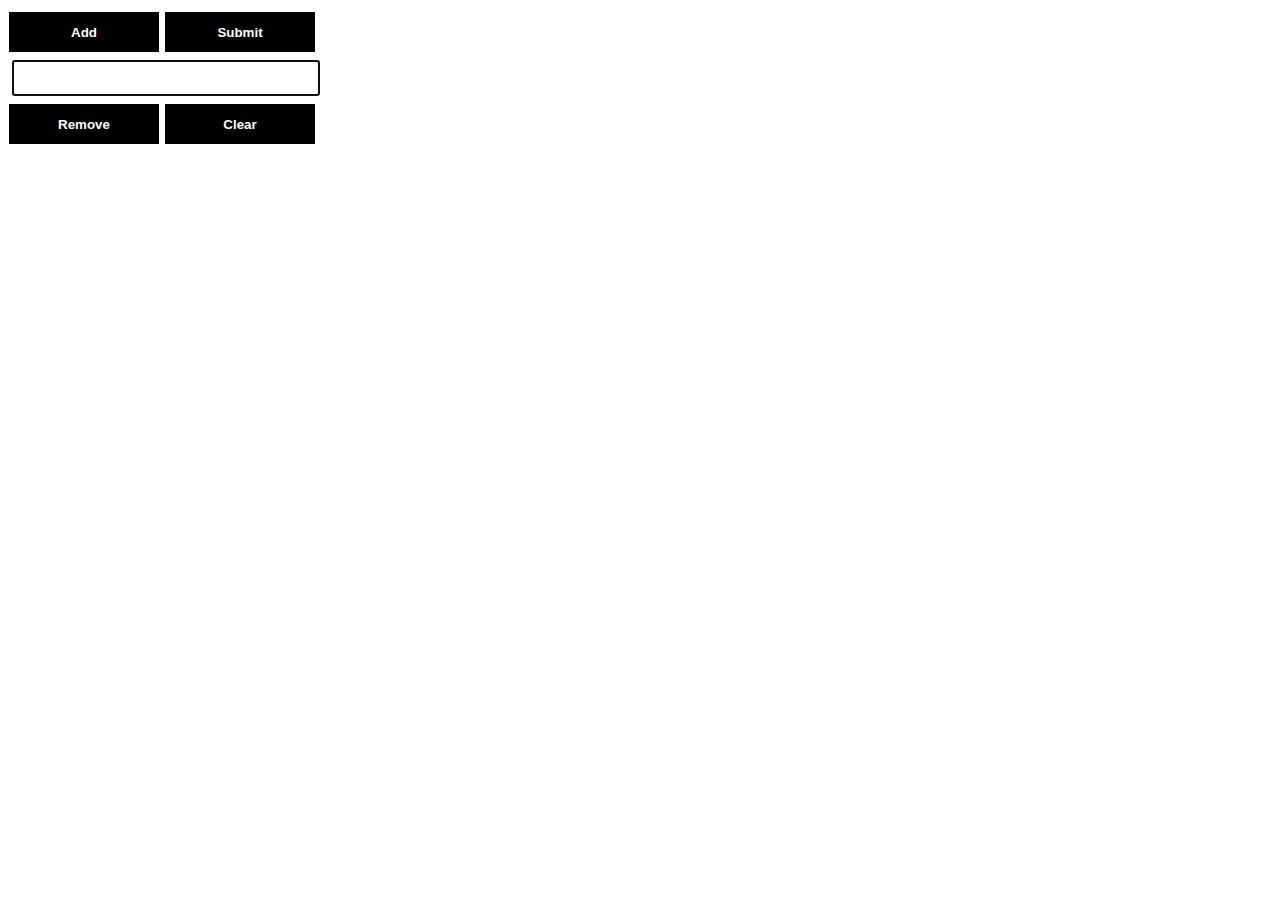
<file: password/index.html>
<!DOCTYPE html PUBLIC "-//W3C//DTD XHTML 1.0 Strict//EN" "http://www.w3.org/TR/xhtml1/DTD/xhtml1-strict.dtd">
<html xmlns="http://www.w3.org/1999/xhtml" xml:lang="en">

<head>
	<meta http-equiv="Content-Type" content="text/html;charset=UTF-8">
	<meta http-equiv="X-UA-Compatible" content="IE=edge">
	<meta name="viewport" content="width=device-width, initial-scale=1">
	<title>Password generator</title>
	<link rel="stylesheet" type="text/css" href="style.css">
</head>

<body>
	<input type="button" value="Add" class="passwdbtn" onclick="add();" />
	<input type="button" value="Submit" class="passwdbtn" onclick="submit()" />
	<div id="rows">
		<input type="password" class="passwdinp" onkeyup="onKeyUpHandler(event)" autofocus />
	</div>
	<input type="button" value="Remove" class="passwdbtn" onclick="remove();" />
	<input type="button" value="Clear" class="passwdbtn" onclick="clean();" />
	<div id="snackbar">Password copied to clipboard</div>
	<script src="polyfill.js"></script>
	<script src="password.js"></script>
	<script>
		const rows = document.getElementById("rows");

		function submit() {
			const inputs = Array.from(rows.getElementsByTagName("input"));
			if (inputs.length === 0) return;
			const items = inputs.map(input => input.value);
			navigator.clipboard.writeText(password.apply(this, items));
			showSnackbar();
		}

		function showSnackbar() {
			const snackbar = document.getElementById("snackbar");
			snackbar.className = "show";
			setTimeout(() => {
				snackbar.className = snackbar.className.replace("show", "");
			}, 3000);
		}

		function add() {
			const row = document.createElement('input');
			row.setAttribute("type", "password");
			row.className = "passwdinp";
			row.addEventListener("keyup", onKeyUpHandler);
			rows.appendChild(row);
			row.focus();
		}

		function remove() {
			const inputs = rows.getElementsByTagName("input");
			if (inputs.length) rows.removeChild(inputs[inputs.length - 1]);
		}

		function clean() {
			const inputs = rows.getElementsByTagName("input");
			for (let i = 0; i < inputs.length; i++) inputs[i].value = "";
		}

		function onKeyUpHandler(event) {
			if (event.keyCode == 13)
				if (event.shiftKey || event.ctrlKey) submit();
				else add();
		}
	</script>
</body>

</html>
</file>
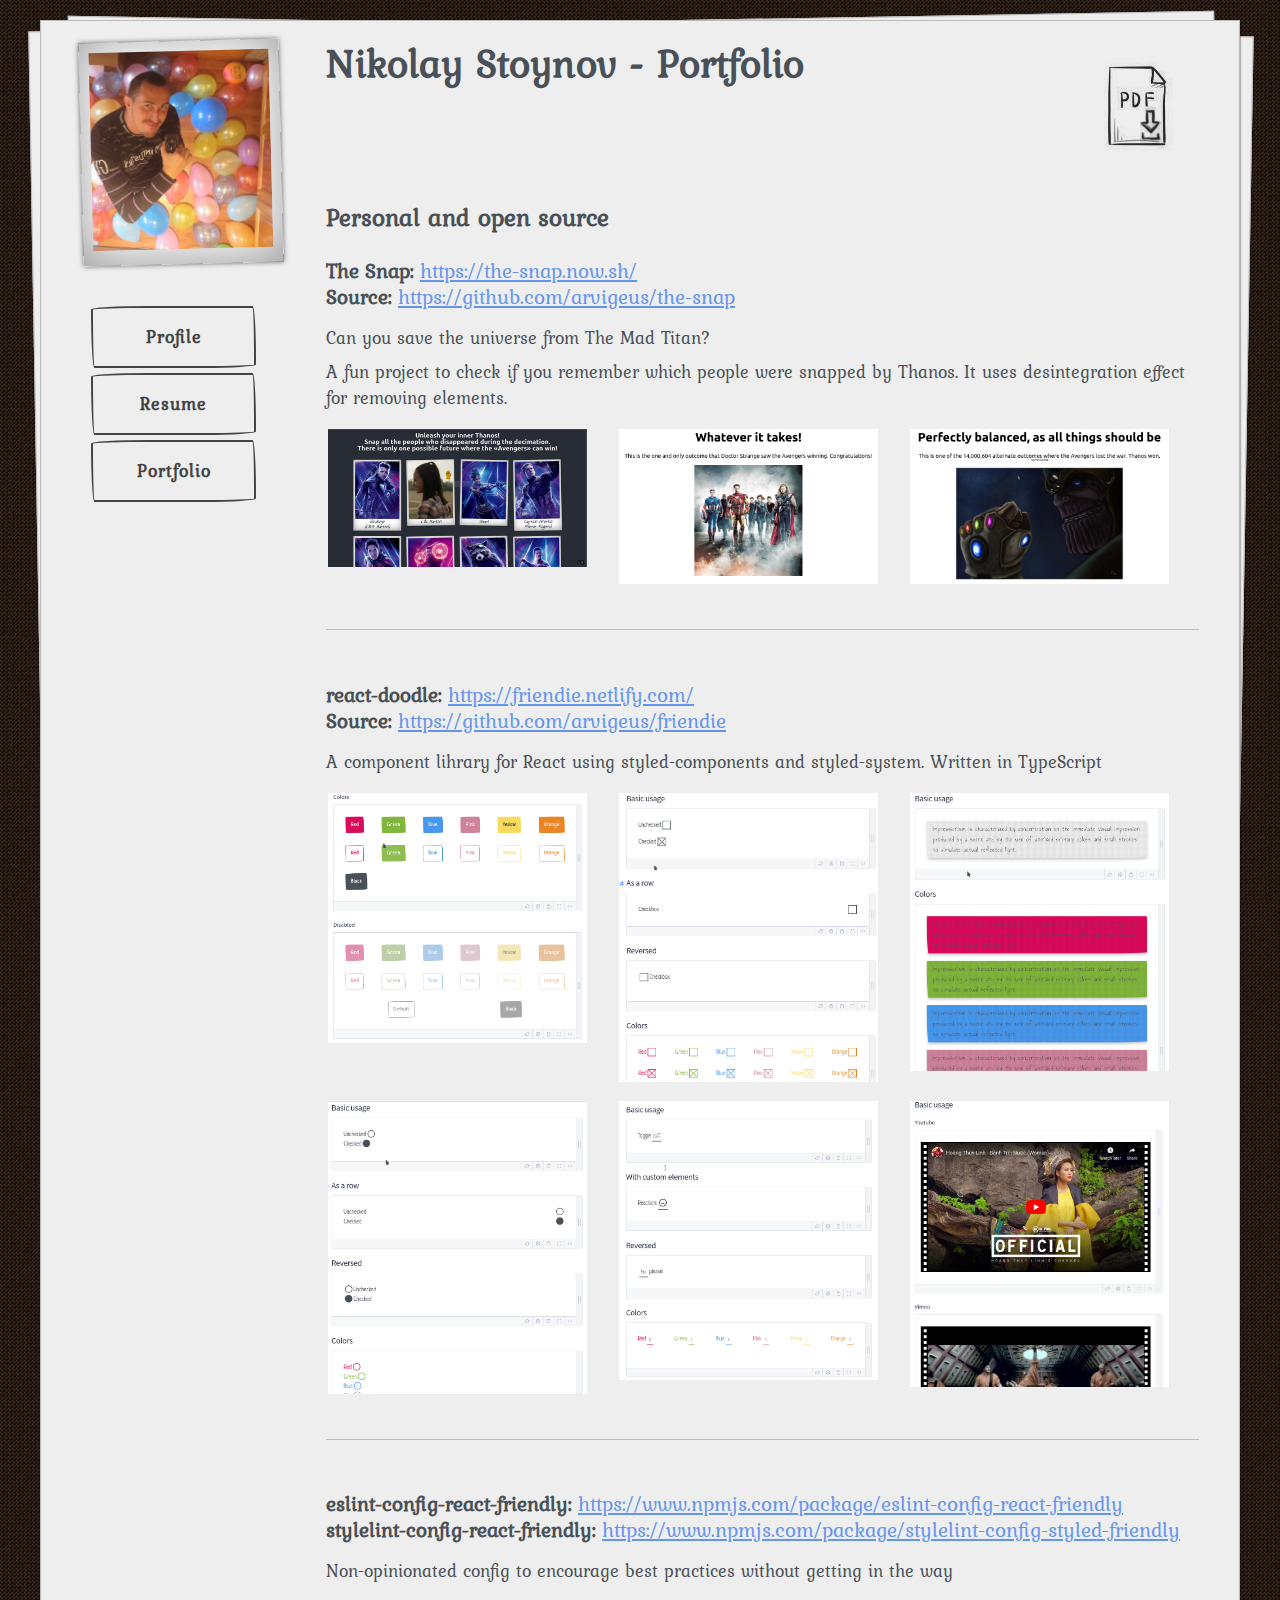
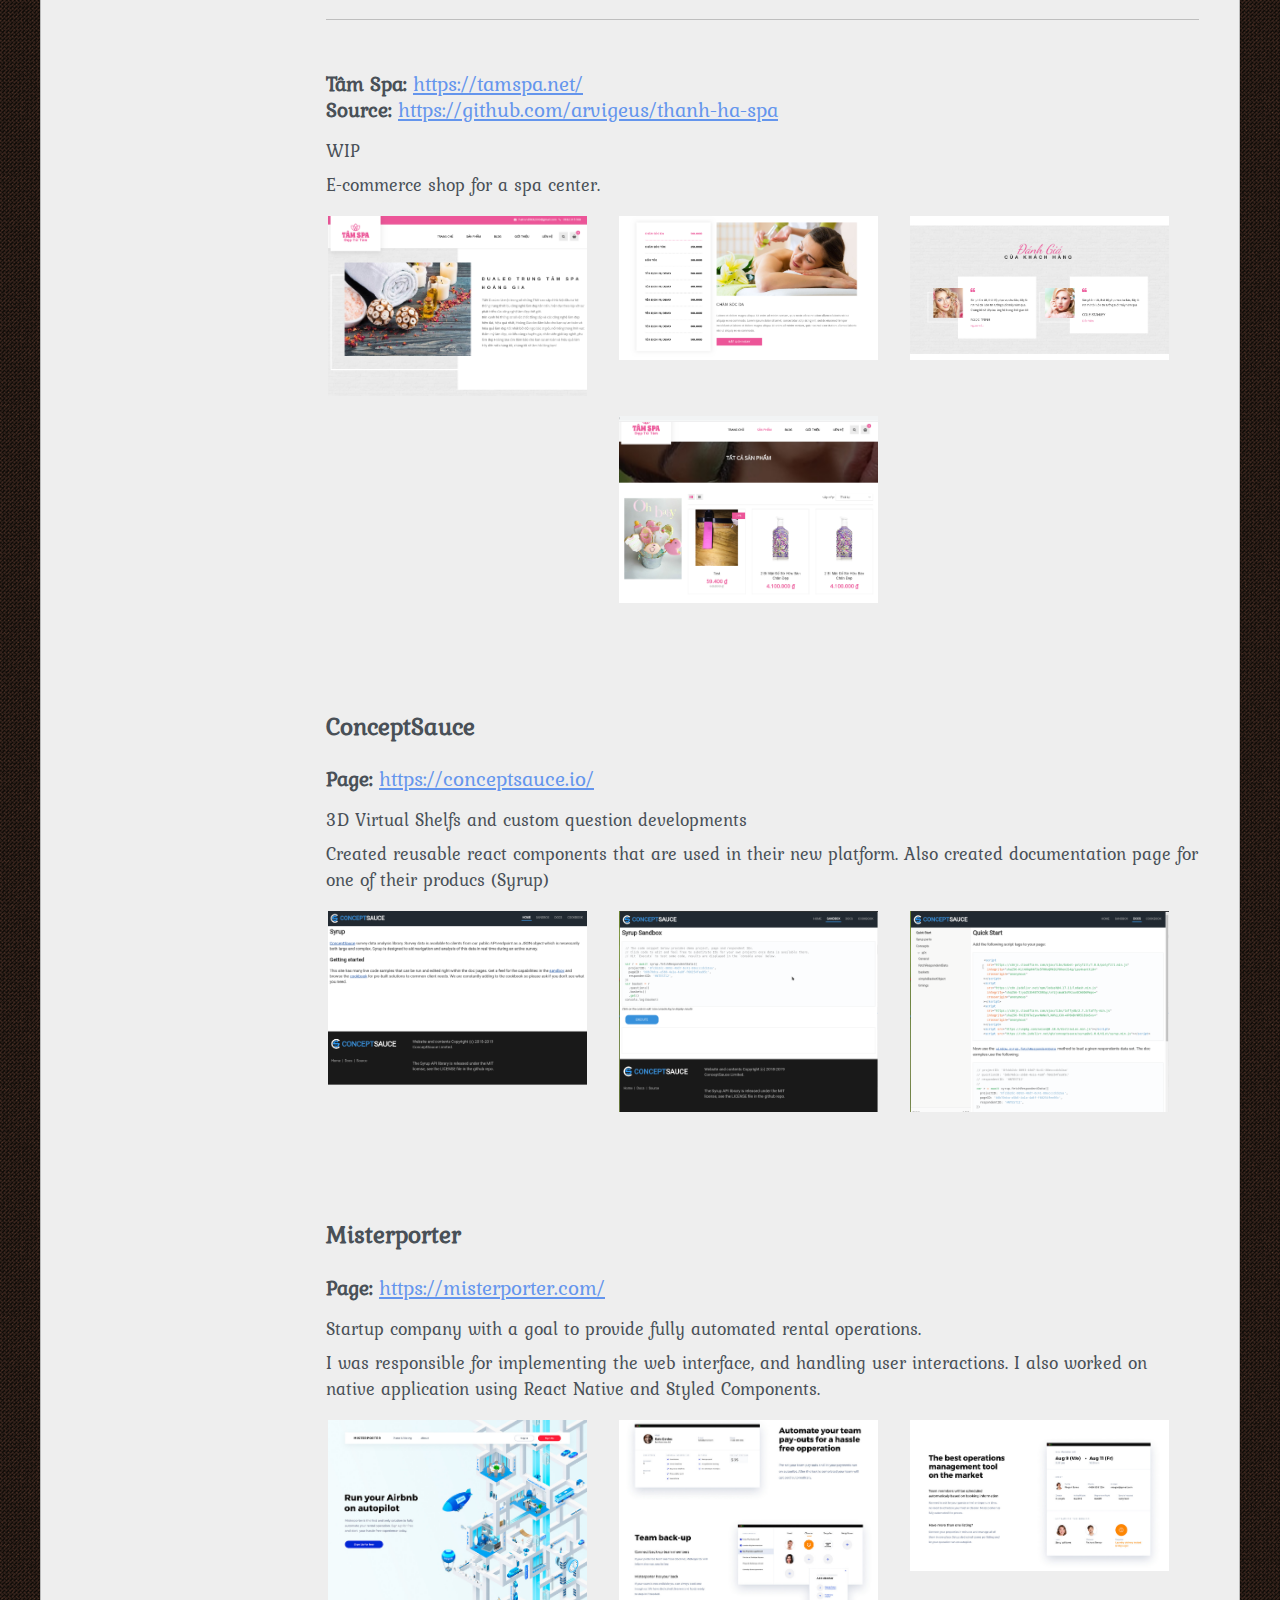
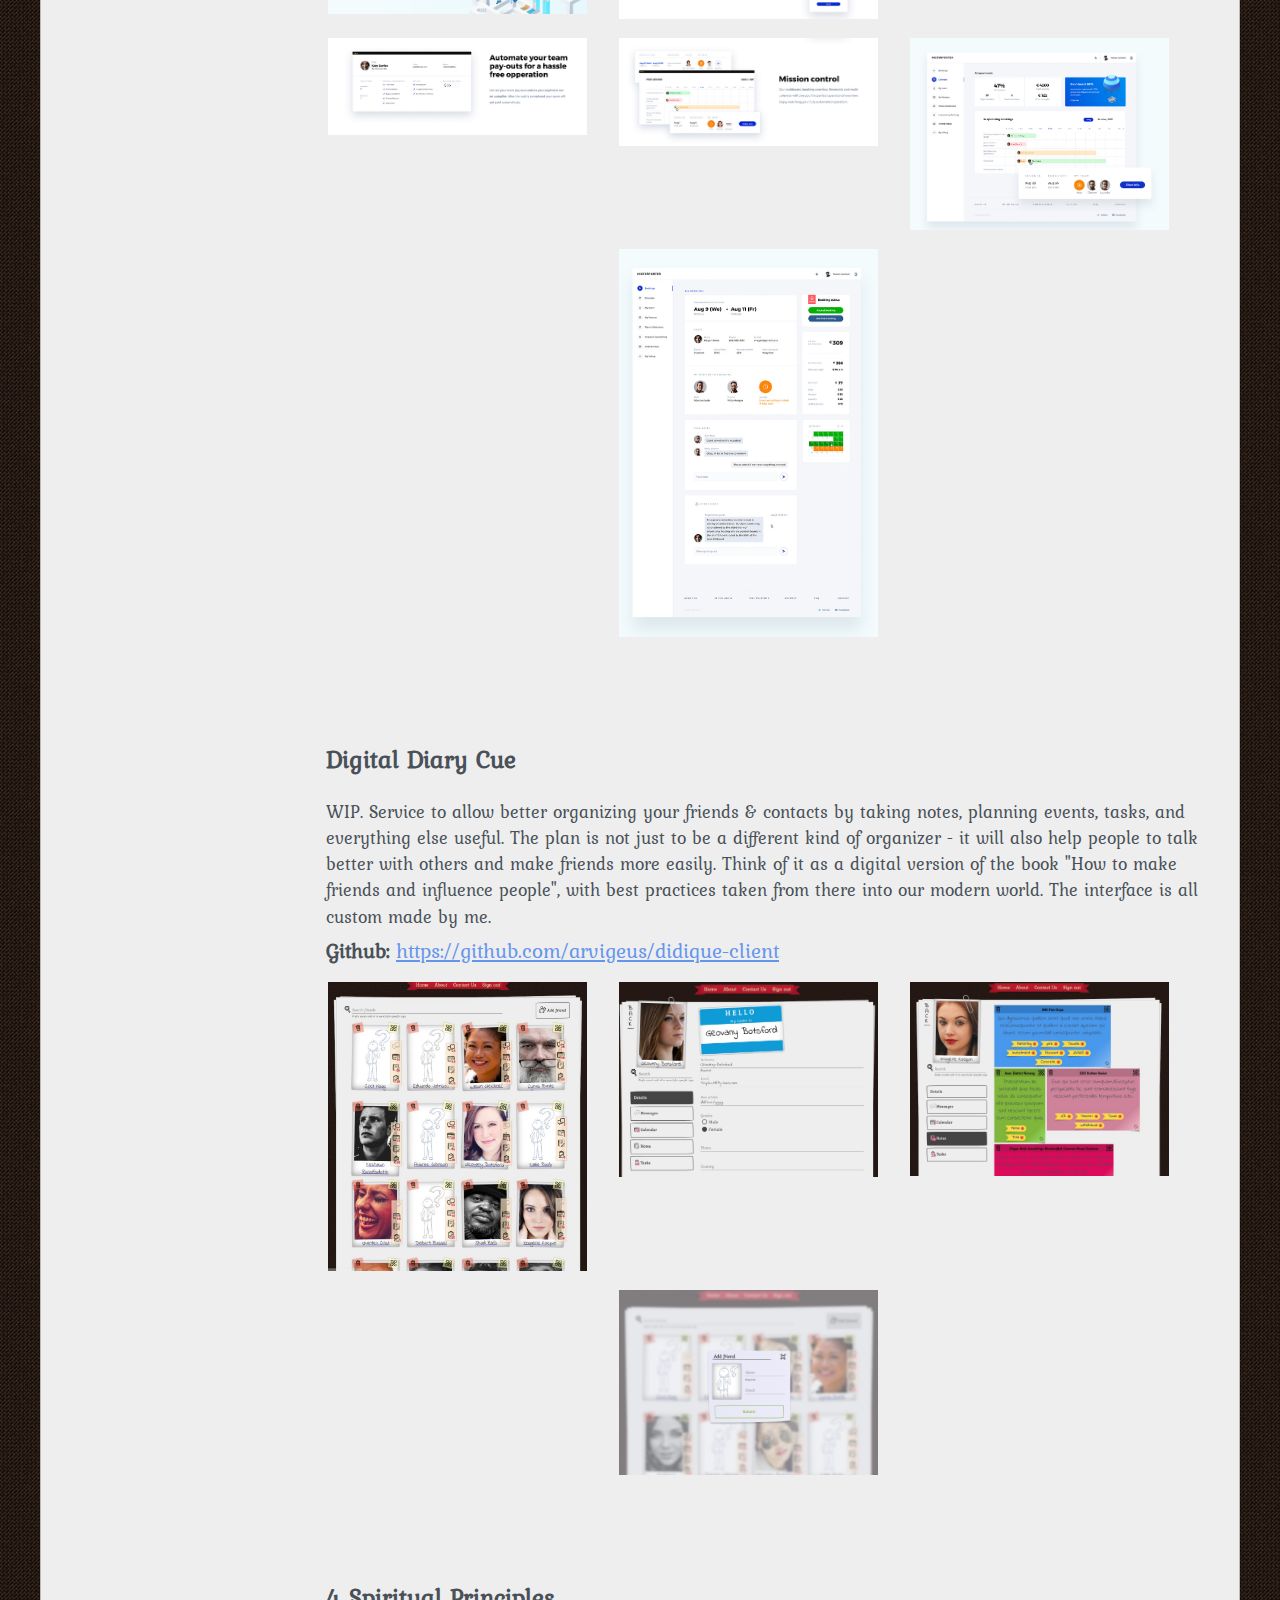
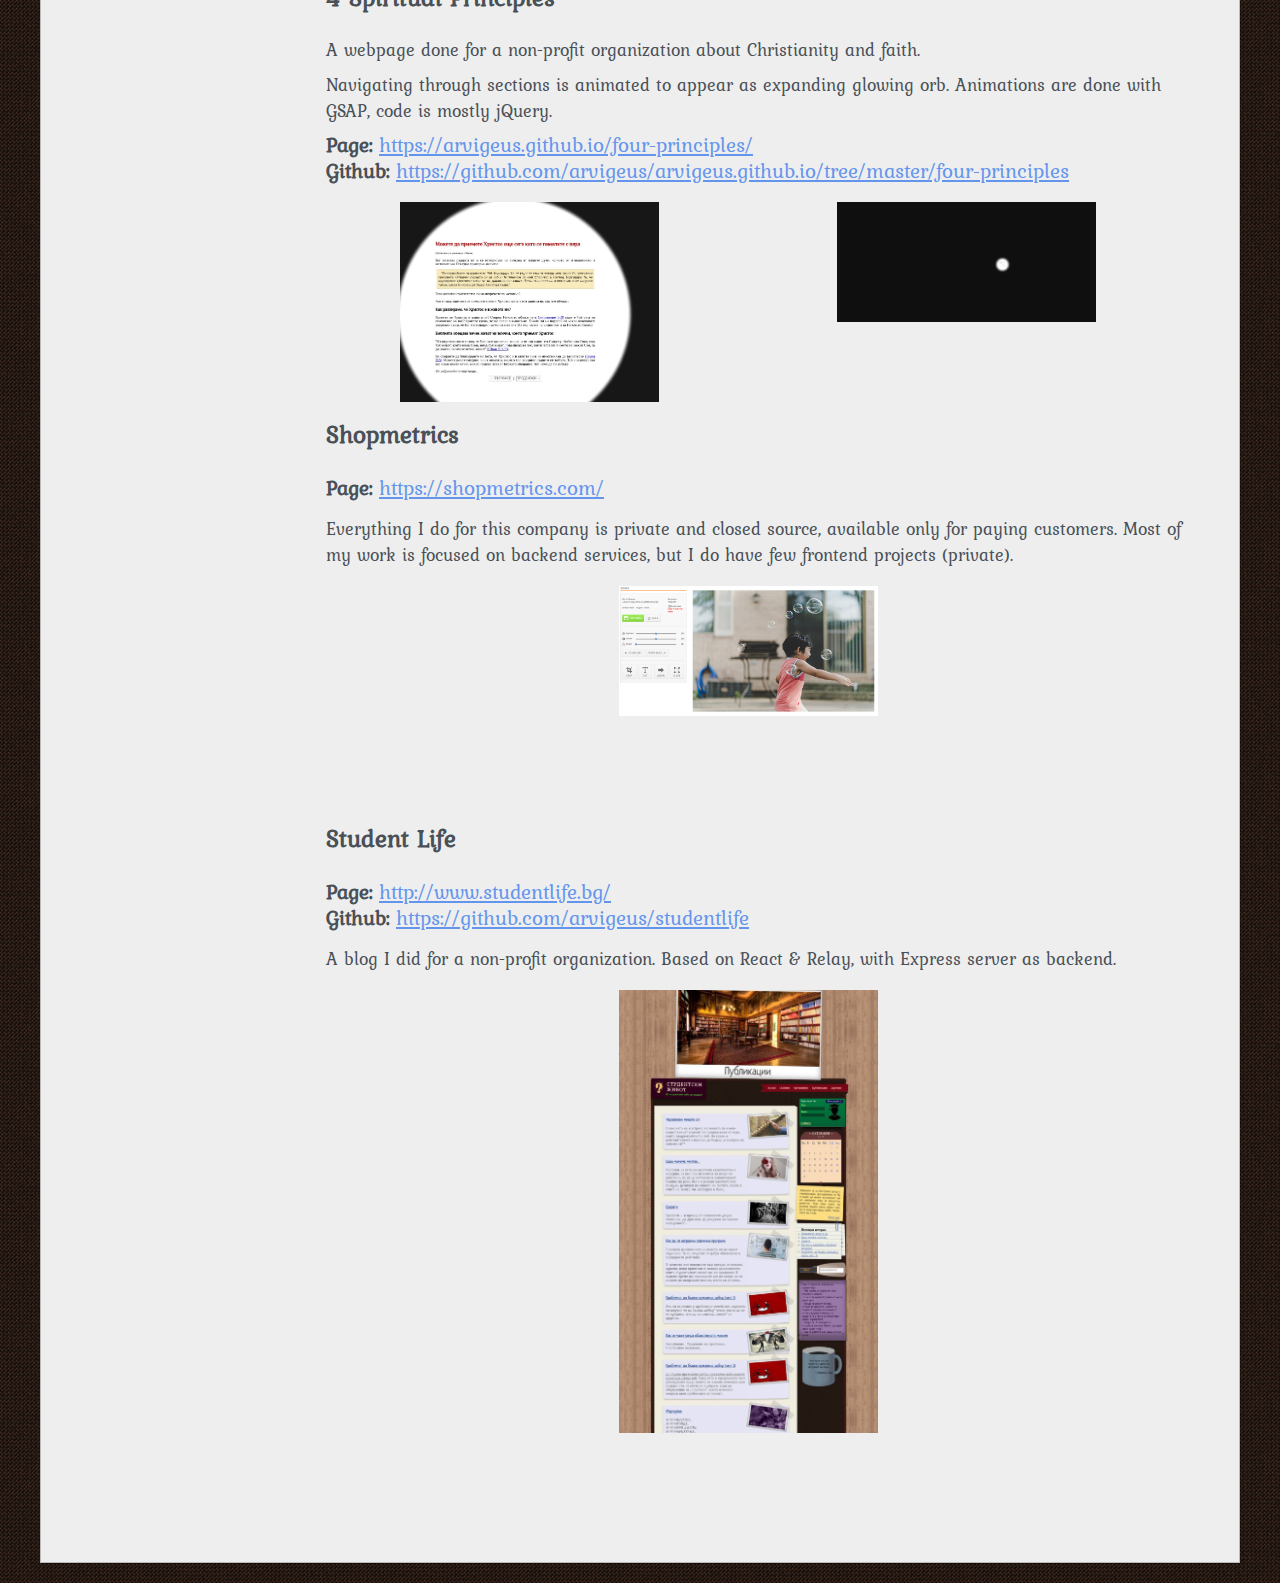
<file: portfolio/index.html>
<!DOCTYPE html><html><head><meta charSet="utf-8"/><meta http-equiv="x-ua-compatible" content="ie=edge"/><meta name="viewport" content="width=device-width, initial-scale=1, shrink-to-fit=no"/><style data-href="/styles.039fc6f3481d99c4f2b2.css">@import url(https://fonts.googleapis.com/css?family=Kurale);@import url(https://fonts.googleapis.com/css?family=Indie+Flower);html{font-family:sans-serif;-ms-text-size-adjust:100%;-webkit-text-size-adjust:100%}body{margin:0}article,aside,details,figcaption,figure,footer,header,main,menu,nav,section,summary{display:block}audio,canvas,progress,video{display:inline-block}audio:not([controls]){display:none;height:0}progress{vertical-align:baseline}[hidden],template{display:none}a{background-color:transparent;color:#6495ed;-webkit-text-decoration-skip:objects}a:active,a:hover{outline-width:0}abbr[title]{border-bottom:none;text-decoration:underline;-webkit-text-decoration:underline dotted;text-decoration:underline dotted}b,strong{font-weight:inherit;font-weight:bolder}dfn{font-style:italic}h1{margin:.67em 0;font-size:2em}mark{background-color:#ff0;color:#000}small{font-size:80%}sub,sup{position:relative;font-size:75%;line-height:0;vertical-align:baseline}sub{bottom:-.25em}sup{top:-.5em}img{border-style:none}svg:not(:root){overflow:hidden}code,kbd,pre,samp{font-family:monospace,monospace;font-size:1em}figure{margin:1em 40px}hr{overflow:visible;height:0;box-sizing:content-box}button,input,optgroup,select,textarea{margin:0;font:inherit}optgroup{font-weight:700}button,input{overflow:visible}button,select{text-transform:none}[type=reset],[type=submit],button,html [type=button]{-webkit-appearance:button}[type=button]::-moz-focus-inner,[type=reset]::-moz-focus-inner,[type=submit]::-moz-focus-inner,button::-moz-focus-inner{padding:0;border-style:none}[type=button]:-moz-focusring,[type=reset]:-moz-focusring,[type=submit]:-moz-focusring,button:-moz-focusring{outline:1px dotted ButtonText}fieldset{padding:.35em .625em .75em;border:1px solid silver;margin:0 2px}legend{display:table;max-width:100%;box-sizing:border-box;padding:0;color:inherit;white-space:normal}textarea{overflow:auto}[type=checkbox],[type=radio]{box-sizing:border-box;padding:0}[type=number]::-webkit-inner-spin-button,[type=number]::-webkit-outer-spin-button{height:auto}[type=search]{-webkit-appearance:textfield;outline-offset:-2px}[type=search]::-webkit-search-cancel-button,[type=search]::-webkit-search-decoration{-webkit-appearance:none}::-webkit-input-placeholder{color:inherit;opacity:.54}::-webkit-file-upload-button{-webkit-appearance:button;font:inherit}html{box-sizing:border-box;font:112.5%/1.45em Kurale,sans-serif;overflow-y:scroll}*,:after,:before{box-sizing:inherit}body{color:rgba(0,0,0,.8);font-family:Kurale,sans-serif;-ms-font-feature-settings:"kern","liga","clig","calt";-webkit-font-feature-settings:"kern","liga","clig","calt";font-feature-settings:"kern","liga","clig","calt";-webkit-font-kerning:normal;font-kerning:normal;font-weight:400;word-wrap:break-word}img{max-width:100%;padding:0;margin:0 0 1.45rem}h1{font-size:2.25rem}h1,h2{padding:0;margin:0 0 1.45rem;color:inherit;font-family:Kurale,sans-serif;font-weight:700;line-height:1.1;text-rendering:optimizeLegibility}h2{font-size:1.62671rem}h3{font-size:1.38316rem}h3,h4{padding:0;margin:0 0 1.45rem;color:inherit;font-family:Kurale,sans-serif;font-weight:700;line-height:1.1;text-rendering:optimizeLegibility}h4{font-size:1rem}h5{font-size:.85028rem}h5,h6{padding:0;margin:0 0 1.45rem;color:inherit;font-family:Kurale,sans-serif;font-weight:700;line-height:1.1;text-rendering:optimizeLegibility}h6{font-size:.78405rem}hgroup{padding:0;margin:0 0 1.45rem}ol,ul{padding:0;margin:0 0 1.45rem 1.45rem;list-style-image:none;list-style-position:outside}dd,dl,figure,p,pre{padding:0;margin:0 0 1.45rem}pre{overflow:auto;background:rgba(0,0,0,.04);border-radius:3px;font-size:.85rem;line-height:1.42;word-wrap:normal}table{width:100%;border-collapse:collapse;font-size:1rem;line-height:1.45rem}fieldset,table{padding:0;margin:0 0 1.45rem}blockquote{padding:0;margin:0 1.45rem 1.45rem}form,iframe,noscript{padding:0;margin:0 0 1.45rem}hr{height:1px;padding:0;border:none;margin:0 0 calc(1.45rem - 1px);background:rgba(0,0,0,.2)}address{padding:0;margin:0 0 1.45rem}b,dt,strong,th{font-weight:700}li{margin-bottom:.725rem}ol li,ul li{padding-left:0}li>ol,li>ul{margin-top:.725rem;margin-bottom:.725rem;margin-left:1.45rem}blockquote :last-child,li :last-child,p :last-child{margin-bottom:0}li>p{margin-bottom:.725rem}code,kbd,samp{font-size:.85rem;line-height:1.45rem}abbr,abbr[title],acronym{border-bottom:1px dotted rgba(0,0,0,.5);cursor:help}abbr[title]{text-decoration:none}td,th,thead{text-align:left}td,th{padding:.725rem .96667rem calc(.725rem - 1px);border-bottom:1px solid rgba(0,0,0,.12);-ms-font-feature-settings:"tnum";-webkit-font-feature-settings:"tnum";font-feature-settings:"tnum"}td:first-child,th:first-child{padding-left:0}td:last-child,th:last-child{padding-right:0}code,tt{padding:.2em 0;background-color:rgba(0,0,0,.04);border-radius:3px;font-family:SFMono-Regular,Consolas,Roboto Mono,Droid Sans Mono,Liberation Mono,Menlo,Courier,monospace}pre code{background:none;line-height:1.42}code:after,code:before,tt:after,tt:before{content:" ";letter-spacing:-.2em}pre code:after,pre code:before,pre tt:after,pre tt:before{content:""}@media only screen and (max-width:480px){html{font-size:100%}}:root{--text-color:#495057;--font-handwriting:"Indie Flower",cursive;--font-interface:"Kurale",sans-serif}body,html{width:100%;height:100%;padding:0 10px;margin:0;background-image:url(/static/background-b432f0135ce3c47d628023430bcfcd19.png);color:var(--text-color);font-family:var(--font-interface)}.handwriting{font-family:var(--font-handwriting)}@media only screen and (max-width:1200px){body,html{padding:0;background:#eee}}@media only print{body,html{padding:0;background:transparent}}:root{--input-field-border-color:#888;--input-field-active-border-color:#3f51b5;--input-color:#444;--input-active-color:#f1ede1;--input-radio-unchecked-color:#888;--input-label-color:#888;--input-label-active-color:#3f51b5;--submit-color:#32cd32}.checkbox,.datetime,.field,.radio,.select{position:relative;box-sizing:border-box;padding:5px 5px 20px}.datetime,.field,.select{display:inline-flex;flex-direction:column;flex-grow:1}.datetime input,.field input,.field textarea,.select select{display:block;width:100%;order:2;background:none;border-color:var(--input-field-border-color);border-radius:0;border-width:0 0 1px;color:#495057;font-family:Indie Flower,cursive;font-size:20px;line-height:26px;outline:none}.datetime input:invalid,.field input:invalid,.field textarea:invalid,.select select:invalid{border-color:#a88;box-shadow:none}.checkbox:after{position:absolute;z-index:1;top:8px;left:7px;width:25px;height:25px;border:2px solid #444;border-radius:4px;content:""}.checkbox input,.radio input{display:none}.checkbox label,.radio label{position:relative;z-index:2;display:block;padding:5px 5px 5px 40px;color:#444;cursor:pointer;line-height:25px}.checkbox.inline label,.radio.inline label{display:inline-flex}.radio label:before{position:absolute;z-index:1;top:5px;left:7px;width:24px;height:24px;box-sizing:border-box;border:2px solid #444;border-radius:50%;content:"";-webkit-transition:border-width .2s ease-in;transition:border-width .2s ease-in}.checkbox label:after,.checkbox label:before{position:absolute;top:0;left:11px;width:2px;height:0;background:#444;content:"";-webkit-transition:height .2s linear;transition:height .2s linear}.radio input:checked+label:before{border-width:12px}.checkbox label:before{-webkit-transform:rotate(45deg);transform:rotate(45deg);-webkit-transform-origin:-1px 21px;transform-origin:-1px 21px}.checkbox label:after{-webkit-transform:rotate(-45deg);transform:rotate(-45deg);-webkit-transform-origin:8px 10px;transform-origin:8px 10px;-webkit-transition-delay:.25s;transition-delay:.25s}.checkbox input:checked+label:before{height:28px;-webkit-transition-delay:.25s;transition-delay:.25s}.checkbox input:checked+label:after{height:28px;-webkit-transition-delay:0s;transition-delay:0s}.checkbox input:checked+label,.radio input:checked+label{color:444}.toggle input{display:none}.toggle input,.toggle input:after,.toggle input:before,.toggle label,.toggle label:after,.toggle label:before{box-sizing:border-box}.toggle label,.toggle span{display:inline-block;line-height:30px}.toggle label{position:relative;overflow:hidden;width:60px;height:30px;-webkit-backface-visibility:hidden;backface-visibility:hidden;border-bottom-style:solid;border-bottom-width:2px;cursor:pointer;font-family:Indie Flower,cursive;outline:0;-webkit-user-select:none;-moz-user-select:none;-ms-user-select:none;user-select:none;vertical-align:text-bottom}.toggle label,.toggle label:after,.toggle label:before{-webkit-transition:left .2s ease;transition:left .2s ease}.toggle label:after,.toggle label:before{position:absolute;display:inline-block;width:100%;height:100%;text-align:center}.toggle label:after{left:100%;content:attr(data-on)}.toggle label:before{left:0;content:attr(data-off)}.toggle input:checked+label:before{left:-100%}.toggle input:checked+label:after{left:0}.field input:-webkit-autofill{-webkit-box-shadow:0 0 0 50px var(--input-active-color) inset;-webkit-text-fill-color:#444}.field textarea{resize:none}.datetime label,.field label,.radio-label,.select label{z-index:1;order:1;padding-left:2px;color:var(--input-label-color);font-size:18px;pointer-events:none;-webkit-transform-origin:left top;transform-origin:left top}.field label,.select label{-webkit-transform:translate3d(0,24px,0) scale(1);transform:translate3d(0,24px,0) scale(1);-webkit-transition:-webkit-transform .25s ease-out;transition:-webkit-transform .25s ease-out;transition:transform .25s ease-out;transition:transform .25s ease-out,-webkit-transform .25s ease-out}.datetime input:focus,.field input:focus,.field textarea:focus{border-color:var(--input-field-active-border-color)}.datetime>label,.field.has-focus>label,.field.has-value>label,.select.has-value label{-webkit-transform:translate3d(0,6px,0) scale(.8);transform:translate3d(0,6px,0) scale(.8)}.datetime.has-focus label,.field.has-focus label{color:var(--input-label-active-color)}.field input,.select select{width:100%}.select select{height:29px}.select select optgroup,.select select option{overflow:hidden;background-color:#eee}.select select:-moz-focusing{color:transparent;text-shadow:0 0 0 #444}.input-search{width:calc(100% - 34px)}.input-search,.input-search-icon{vertical-align:middle}.field .error,.field .hint,.field .warning{position:absolute;bottom:0;display:block;order:3;font-size:small;font-style:italic;white-space:nowrap}a.button,button,input[type=button],input[type=submit]{display:inline-block;box-sizing:border-box;align-self:center;padding:16px;border:2px solid #444;margin:5px 10px;background:transparent;border-radius:255px 15px 225px 15px/15px 225px 15px 255px;color:#444;font-family:Kurale,sans-serif;font-size:18px;font-weight:600;letter-spacing:1px;text-align:center;text-decoration:none;-webkit-transition:background-color .3s ease;transition:background-color .3s ease}a.button path,button path,input[type=button] path,input[type=submit] path{-webkit-transition:fill .3s ease;transition:fill .3s ease}a.button:focus,button:focus,input[type=button]:focus,input[type=submit]:focus{background-color:#bbb;border-color:#bbb}a.button.active,a.button:hover,button.active,button:hover,input[type=button]:hover,input[type=submit].active,input[type=submit]:hover{background-color:#666;border-color:#666;color:var(--input-active-color)!important;cursor:pointer}.NameTag-module--wrapper--2g0Au{max-width:350px;box-sizing:border-box;padding:5px;margin-bottom:30px;background:#fff;border-radius:10px;box-shadow:0 0 5px rgba(0,0,0,.6),inset 0 -5px 50px rgba(0,0,0,.2)}.NameTag-module--top--1aKxd{width:100%;padding-bottom:4px;background:#0e9bd6;border-top-left-radius:10px;border-top-right-radius:10px;color:#fff;text-align:center}.NameTag-module--title--2RvgQ{margin:0;font-size:33px;font-weight:600;letter-spacing:10px}.NameTag-module--subtitle--2g15-{margin:0;font-size:18px;font-weight:200;letter-spacing:1px}.NameTag-module--name--1P5-S{overflow:hidden;width:100%;border:0;margin:7px 0 14px;background-color:transparent;font-family:Indie Flower,cursive;font-size:45px;outline:none;text-align:center;text-overflow:ellipsis;white-space:nowrap}.NameTag-module--bottom--LcMJy{height:50px;background:#0e9bd6;border-bottom-left-radius:6px;border-bottom-right-radius:6px;color:#fff;font-size:18px;line-height:50px;text-align:center;vertical-align:middle}.resume-module--introduction--tYgtR{display:flex;width:100%;flex-direction:row;justify-content:space-between}.resume-module--subtitle--3vBkJ{margin-top:-20px;font-family:Indie Flower,cursive;font-size:22px;font-style:italic;vertical-align:top}.resume-module--block--2LVDT{display:inline-block;text-align:right;vertical-align:top}.resume-module--link--36Ul-{display:block;text-align:right}.resume-module--description--1RYhk{margin-top:-1rem}.resume-module--skills--30Fr5{display:flex;flex-flow:row wrap;justify-content:space-around;padding:0;margin:1rem 0 0;list-style:none}.resume-module--skill--19JpF{width:13rem;margin-bottom:1rem}.resume-module--skill--19JpF p{font-size:14px;line-height:1rem;text-align:justify}.resume-module--skillHeading--1lrEa{margin-bottom:0}.resume-module--card--saxNq{margin-bottom:2rem}.resume-module--cardHeading--3Cr0N{display:flex;flex-direction:row;justify-content:space-between}.resume-module--cardTitle--1G737{margin-bottom:0}.resume-module--cardTime--LEFat{font-style:italic}.resume-module--cardPosition--3Q0pZ{margin-bottom:.8rem}@media only screen and (max-width:700px){.resume-module--introduction--tYgtR{flex-direction:column}.resume-module--link--36Ul-{text-align:left}}.resume-module--pdfButton--1CFwR{border:none}.resume-module--pdfButton--1CFwR:focus,.resume-module--pdfButton--1CFwR:hover{background:none}@media only screen and (max-width:480px){.resume-module--introduction--tYgtR{margin-bottom:40px}.resume-module--pdfButton--1CFwR{display:none}}@media only print{.resume-module--container--HelQ4{display:grid;grid-column-gap:5%;grid-template:"main side" auto/70% 25%}.resume-module--side--1cq3X{grid-area:side}.resume-module--main--1OMN5{grid-area:main}}.layout-module--app--ZfE5b{position:relative;z-index:0;display:flex;flex-direction:column;align-items:center;justify-content:center}.layout-module--paper--xRoK2{position:relative;width:100%;max-width:1200px;min-height:300px;box-sizing:border-box;padding:20px 40px;margin:20px;font-size:21px}.layout-module--paper--xRoK2,.layout-module--paper--xRoK2:after,.layout-module--paper--xRoK2:before{border:1px solid #bbb;background-color:#eee;box-shadow:1px 1px 1px rgba(0,0,0,.25)}.layout-module--paper--xRoK2:after,.layout-module--paper--xRoK2:before{position:absolute;width:99%;height:99%;max-height:1120px;content:""}.layout-module--paper--xRoK2:before{z-index:-1;top:0;right:15px;-webkit-transform:rotate(-1deg);transform:rotate(-1deg)}.layout-module--paper--xRoK2:after{z-index:-2;top:5px;right:-5px;-webkit-transform:rotate(1deg);transform:rotate(1deg)}@media only screen and (max-width:1200px){.layout-module--paper--xRoK2,.layout-module--paper--xRoK2:after,.layout-module--paper--xRoK2:before{border:none;background:transparent;box-shadow:none}}@media only print{.layout-module--noPrint--piNOv{display:none}a:not(.layout-module--noPrintInfo--26qUV):after{content:" (" attr(href) ") ";font-size:.8em;font-weight:400}.layout-module--paper--xRoK2,.layout-module--paper--xRoK2:after,.layout-module--paper--xRoK2:before{border:none;background:transparent;box-shadow:none}}.layout-module--container--6U2HZ{display:grid;grid-column-gap:45px;grid-template:"picture content" 260px "navigation content" auto/200px auto}.layout-module--profilePicture--Pn2xO{width:200px;grid-area:picture}.layout-module--navigation--pNS2q{grid-area:navigation}@media screen and (prefers-reduced-motion:reduce){.layout-module--navButton--1oDAe{display:block!important;width:100%;max-width:165px;box-sizing:border-box;align-self:center;padding:16px;border:2px solid #444;margin:5px 10px;background:transparent;border-radius:255px 15px 225px 15px/15px 225px 15px 255px;color:#444;font-family:Kurale,sans-serif;font-size:18px;font-weight:600;letter-spacing:1px;text-align:center;text-decoration:none;-webkit-transition:none;transition:none}}.layout-module--navButton--1oDAe{display:block!important;width:100%;max-width:165px;box-sizing:border-box;align-self:center;padding:16px;border:2px solid #444;margin:5px 10px;background:transparent;border-radius:255px 15px 225px 15px/15px 225px 15px 255px;color:#444;font-family:Kurale,sans-serif;font-size:18px;font-weight:600;letter-spacing:1px;text-align:center;text-decoration:none;-webkit-transition:background-color .3s ease;transition:background-color .3s ease}.layout-module--navButton--1oDAe:focus{border-color:#bbb;background-color:#bbb}.layout-module--navButton--1oDAe:hover{border-color:#666;background-color:#666;color:var(--input-active-color)!important;cursor:pointer}.layout-module--content--1ar7r{grid-area:content}@media only screen and (max-width:1200px){.layout-module--container--6U2HZ{grid-template:"picture navigation" 260px "content content" auto/200px auto}}@media only screen and (max-width:480px){.layout-module--container--6U2HZ{grid-template:"picture" auto "navigation" auto "content" auto/100%}.layout-module--profilePicture--Pn2xO{justify-self:center}.layout-module--content--1ar7r,.layout-module--navigation--pNS2q{margin-top:30px}}@media print{.layout-module--container--6U2HZ{grid-template:"content" 100%/100%}.layout-module--navigation--pNS2q,.layout-module--profilePicture--Pn2xO{display:none}}.Picture-module--picture--2bOyb{position:relative;display:block;-o-object-fit:cover;object-fit:cover}.Picture-module--polarized--3eZ6y{width:auto;flex-direction:column;padding:10px 10px 0;background:#fff;box-shadow:0 0 5px rgba(0,0,0,.6),inset 0 -5px 50px rgba(0,0,0,.4);color:#333;text-align:center;text-decoration:none}.Picture-module--polarized--3eZ6y:after{display:block;min-height:15px;content:attr(title);font-family:Indie Flower,cursive;font-size:25px}.Picture-module--photo--4Wa1N{position:relative;overflow:hidden;flex-direction:column}.Picture-module--photo--4Wa1N:before{display:block;width:100%;padding-top:160%;content:""}.Picture-module--photo--4Wa1N>picture{position:absolute;top:0;right:0;bottom:0;left:0;display:flex;overflow:hidden;align-items:center;justify-content:center;-webkit-backface-visibility:hidden}.Picture-module--portrait--BK_xt .Picture-module--photo--4Wa1N:before{padding-top:110%}.Picture-module--portrait--BK_xt>picture>img{max-width:none;min-height:auto;max-height:100%}.Picture-module--pin--2eJdX{position:absolute;z-index:1001;top:-25px;left:50%;display:block;width:2px;height:32px;background-color:#aaa}.index-module--media--GR0T5{display:flex;flex-wrap:wrap;justify-content:space-around}.index-module--link--3a3Th{display:inline-block;width:92px;margin:10px;opacity:.8}.index-module--link--3a3Th img{width:92px;height:92px}.index-module--link--3a3Th:hover{opacity:1}.index-module--skills--1mboa{display:flex;flex-flow:row wrap;justify-content:space-around;padding:0;margin:1rem 0 0;list-style:none}.index-module--skill--1WKC3{width:7.433333333333334rem}.index-module--skillInnerWrapper--2gepM{padding:1rem;text-align:center}.index-module--skillInnerWrapper--2gepM>figure{width:100%}.index-module--iconWrapper--1fwzX{display:flex;width:90%;height:5.166666666666667rem;align-items:center;justify-content:center;margin:0 auto .3rem}.index-module--icon--185dI{max-width:90%;max-height:4.3rem}.index-module--skillTitle--Xe9NE{font-family:Indie Flower,cursive;font-size:18px!important;font-size:1rem;font-style:normal;font-weight:900}.portfolio-module--section--3JfsA{margin-bottom:5rem}.portfolio-module--sectionBreak--1nVKg{page-break-before:always}.portfolio-module--introduction--2mySp{display:flex;width:100%;flex-direction:row;justify-content:space-between}.portfolio-module--block--1qGHj{display:inline-block;text-align:right;vertical-align:top}.portfolio-module--pictures--3Lk9Z{display:flex;flex-flow:row wrap;justify-content:space-around;padding:0;margin:1rem 0 0;list-style:none!important}.portfolio-module--picture--1ND-7{width:16rem}.portfolio-module--image--26vbJ{max-width:90%}.portfolio-module--description--G9bPL{margin-top:15px}.portfolio-module--description--G9bPL p{margin-bottom:8px;font-size:1rem}.portfolio-module--pdfButton--1lvqQ{border:none;margin-left:10px}.portfolio-module--pdfButton--1lvqQ:focus,.portfolio-module--pdfButton--1lvqQ:hover{background:none}@media only screen and (max-width:480px){.portfolio-module--pdfButton--1lvqQ{display:none}}</style><meta name="generator" content="Gatsby 2.8.6"/><title data-react-helmet="true">Nikolay Stoynov</title><meta data-react-helmet="true" name="description" content="A front-end developer with restless mind"/><meta data-react-helmet="true" name="keywords" content="html, es6, css, react, frontend"/><link rel="shortcut icon" href="/icons/icon-48x48.png?v=029811f2cdb96957a8c43b8fd43f723f"/><link rel="manifest" href="/manifest.webmanifest"/><meta name="theme-color" content="#663399"/><link rel="apple-touch-icon" sizes="48x48" href="/icons/icon-48x48.png?v=029811f2cdb96957a8c43b8fd43f723f"/><link rel="apple-touch-icon" sizes="72x72" href="/icons/icon-72x72.png?v=029811f2cdb96957a8c43b8fd43f723f"/><link rel="apple-touch-icon" sizes="96x96" href="/icons/icon-96x96.png?v=029811f2cdb96957a8c43b8fd43f723f"/><link rel="apple-touch-icon" sizes="144x144" href="/icons/icon-144x144.png?v=029811f2cdb96957a8c43b8fd43f723f"/><link rel="apple-touch-icon" sizes="192x192" href="/icons/icon-192x192.png?v=029811f2cdb96957a8c43b8fd43f723f"/><link rel="apple-touch-icon" sizes="256x256" href="/icons/icon-256x256.png?v=029811f2cdb96957a8c43b8fd43f723f"/><link rel="apple-touch-icon" sizes="384x384" href="/icons/icon-384x384.png?v=029811f2cdb96957a8c43b8fd43f723f"/><link rel="apple-touch-icon" sizes="512x512" href="/icons/icon-512x512.png?v=029811f2cdb96957a8c43b8fd43f723f"/><link as="script" rel="preload" href="/styles-7b0c5ac579daf44a5ad3.js"/><link as="script" rel="preload" href="/component---src-pages-portfolio-tsx-a1490460314198bf5f11.js"/><link as="script" rel="preload" href="/9-de77b4ba5f4ad9a07f78.js"/><link as="script" rel="preload" href="/1-fa01cc22dea5d4b77599.js"/><link as="script" rel="preload" href="/app-3ee244a0af85dd9f2211.js"/><link as="script" rel="preload" href="/webpack-runtime-db4996fb9c9cb5c09044.js"/><link as="fetch" rel="preload" href="/static/d/567/path---portfolio-964-7f6-SSyRywFtVGnEDlvQfTa6FcKBc.json" crossorigin="use-credentials"/></head><body><noscript id="gatsby-noscript">This app works best with JavaScript enabled.</noscript><div id="___gatsby"><div style="outline:none" tabindex="-1" role="group"><div class="layout-module--app--ZfE5b"><main class="layout-module--container--6U2HZ layout-module--paper--xRoK2"><div class="Picture-module--picture--2bOyb Picture-module--portrait--BK_xt layout-module--profilePicture--Pn2xO" draggable="false"><div class="Picture-module--polarized--3eZ6y" style="transform:rotate(-1.41deg)"><div class="Picture-module--photo--4Wa1N"><picture><img src="/static/profile-0ab46e7c3f8021c8d584725c238f3a4c.jpg" style="filter:none" draggable="false"/></picture></div></div></div><nav class="layout-module--navigation--pNS2q"><a class="button layout-module--navButton--1oDAe" href="/">Profile</a><a class="button layout-module--navButton--1oDAe" href="/resume">Resume</a><a class="button layout-module--navButton--1oDAe" href="/portfolio">Portfolio</a></nav><section class="layout-module--content--1ar7r"><div class="portfolio-module--introduction--2mySp"><h1>Nikolay Stoynov - Portfolio</h1><div class="portfolio-module--block--1qGHj layout-module--noPrint--piNOv"><button type="button" class="portfolio-module--pdfButton--1lvqQ layout-module--noPrint--piNOv"><img src="/static/pdf-37195ddd1f71ba1e4cf1b5e624d665e2.png" title="Download PDF" alt="PDF"/></button></div></div><section class="portfolio-module--section--3JfsA"><h3>Personal and open source</h3><div><strong>The Snap<!-- -->:</strong> <a href="https://the-snap.now.sh/" target="_blank" rel="noopener noreferrer">https://the-snap.now.sh/</a></div><div><strong>Source<!-- -->:</strong> <a href="https://github.com/arvigeus/the-snap" target="_blank" rel="noopener noreferrer">https://github.com/arvigeus/the-snap</a></div><div class="portfolio-module--description--G9bPL"><p>Can you save the universe from The Mad Titan?</p><p>A fun project to check if you remember which people were snapped by Thanos. It uses desintegration effect for removing elements.</p></div><ul class="portfolio-module--pictures--3Lk9Z"><li class="portfolio-module--picture--1ND-7"><img tabindex="0" src="/static/the-snap1-36feca9cacb5f13d9cadb61007a50107.png" alt="The Snap" class="portfolio-module--image--26vbJ" title="The Snap" style="cursor:zoom-in"/></li><li class="portfolio-module--picture--1ND-7"><img tabindex="0" src="/static/the-snap2-f119ad8f49cc289fb2b27023fa5aa5e8.png" alt="The Snap" class="portfolio-module--image--26vbJ" title="The Snap" style="cursor:zoom-in"/></li><li class="portfolio-module--picture--1ND-7"><img tabindex="0" src="/static/the-snap3-9d538abf88b957e6f3c6ba0321e0b7a0.png" alt="The Snap" class="portfolio-module--image--26vbJ" title="The Snap" style="cursor:zoom-in"/></li></ul><br/><hr/><br/><div><strong>react-doodle<!-- -->:</strong> <a href="https://friendie.netlify.com/" target="_blank" rel="noopener noreferrer">https://friendie.netlify.com/</a></div><div><strong>Source<!-- -->:</strong> <a href="https://github.com/arvigeus/friendie" target="_blank" rel="noopener noreferrer">https://github.com/arvigeus/friendie</a></div><div class="portfolio-module--description--G9bPL"><p>A component lihrary for React using styled-components and styled-system. Written in TypeScript</p></div><ul class="portfolio-module--pictures--3Lk9Z"><li class="portfolio-module--picture--1ND-7"><img tabindex="0" src="/static/doodle1-685e29580fbbdab3b52ee8e5a31600ed.png" alt="react-doodle" class="portfolio-module--image--26vbJ" title="react-doodle" style="cursor:zoom-in"/></li><li class="portfolio-module--picture--1ND-7"><img tabindex="0" src="/static/doodle2-52b669e07b08a09214a4279606dcf050.png" alt="react-doodle" class="portfolio-module--image--26vbJ" title="react-doodle" style="cursor:zoom-in"/></li><li class="portfolio-module--picture--1ND-7"><img tabindex="0" src="/static/doodle3-90718887c111c3248f3fc3084c8ebcc4.png" alt="react-doodle" class="portfolio-module--image--26vbJ" title="react-doodle" style="cursor:zoom-in"/></li><li class="portfolio-module--picture--1ND-7"><img tabindex="0" src="/static/doodle4-3ab0637a448501e908f03ce6c23cc38e.png" alt="react-doodle" class="portfolio-module--image--26vbJ" title="react-doodle" style="cursor:zoom-in"/></li><li class="portfolio-module--picture--1ND-7"><img tabindex="0" src="/static/doodle5-d0fcb5210ce04ec20078d87273671553.png" alt="react-doodle" class="portfolio-module--image--26vbJ" title="react-doodle" style="cursor:zoom-in"/></li><li class="portfolio-module--picture--1ND-7"><img tabindex="0" src="/static/doodle6-7d41252b7280f2c3a03a68e11a5b0c8f.png" alt="react-doodle" class="portfolio-module--image--26vbJ" title="react-doodle" style="cursor:zoom-in"/></li></ul><br/><hr/><br/><div><strong>eslint-config-react-friendly<!-- -->:</strong> <a href="https://www.npmjs.com/package/eslint-config-react-friendly" target="_blank" rel="noopener noreferrer">https://www.npmjs.com/package/eslint-config-react-friendly</a></div><div><strong>stylelint-config-react-friendly<!-- -->:</strong> <a href="https://www.npmjs.com/package/stylelint-config-styled-friendly" target="_blank" rel="noopener noreferrer">https://www.npmjs.com/package/stylelint-config-styled-friendly</a></div><div class="portfolio-module--description--G9bPL"><p>Non-opinionated config to encourage best practices without getting in the way</p></div><br/><hr/><br/><div><strong>Tâm Spa<!-- -->:</strong> <a href="https://tamspa.net/" target="_blank" rel="noopener noreferrer">https://tamspa.net/</a></div><div><strong>Source<!-- -->:</strong> <a href="https://github.com/arvigeus/thanh-ha-spa" target="_blank" rel="noopener noreferrer">https://github.com/arvigeus/thanh-ha-spa</a></div><div class="portfolio-module--description--G9bPL"><p>WIP</p><p>E-commerce shop for a spa center.</p></div><ul class="portfolio-module--pictures--3Lk9Z"><li class="portfolio-module--picture--1ND-7"><img tabindex="0" src="/static/tamspa1-1f037cc0d84fa8aec2c9f1bdf0fb8ff6.png" alt="Tâm Spa" class="portfolio-module--image--26vbJ" title="Tâm Spa" style="cursor:zoom-in"/></li><li class="portfolio-module--picture--1ND-7"><img tabindex="0" src="/static/tamspa2-2d31c4a9568636e49310ea51955df3fc.png" alt="Tâm Spa" class="portfolio-module--image--26vbJ" title="Tâm Spa" style="cursor:zoom-in"/></li><li class="portfolio-module--picture--1ND-7"><img tabindex="0" src="/static/tamspa3-d549f32fdbbaa7ebd4852bd216acf544.png" alt="Tâm Spa" class="portfolio-module--image--26vbJ" title="Tâm Spa" style="cursor:zoom-in"/></li><li class="portfolio-module--picture--1ND-7"><img tabindex="0" src="/static/tamspa4-a042301e4da41c480fd9bfdc7b4c3950.png" alt="Tâm Spa" class="portfolio-module--image--26vbJ" title="Tâm Spa" style="cursor:zoom-in"/></li></ul></section><section class="portfolio-module--section--3JfsA"><h3>ConceptSauce</h3><div><strong>Page<!-- -->:</strong> <a href="https://conceptsauce.io/" target="_blank" rel="noopener noreferrer">https://conceptsauce.io/</a></div><div class="portfolio-module--description--G9bPL"><p>3D Virtual Shelfs and custom question developments</p><p>Created reusable react components that are used in their new platform. Also created documentation page for one of their producs (Syrup)</p></div><ul class="portfolio-module--pictures--3Lk9Z"><li class="portfolio-module--picture--1ND-7"><img tabindex="0" src="/static/cs1-bfc4dd489c1496f3b1759c658b8e88a2.png" alt="ConceptSauce" class="portfolio-module--image--26vbJ" title="ConceptSauce" style="cursor:zoom-in"/></li><li class="portfolio-module--picture--1ND-7"><img tabindex="0" src="/static/cs2-7360f0373432fc6bc6954dfe471f4a14.png" alt="ConceptSauce" class="portfolio-module--image--26vbJ" title="ConceptSauce" style="cursor:zoom-in"/></li><li class="portfolio-module--picture--1ND-7"><img tabindex="0" src="/static/cs3-02b54dc13eb0c10e9536da7b15acb048.png" alt="ConceptSauce" class="portfolio-module--image--26vbJ" title="ConceptSauce" style="cursor:zoom-in"/></li></ul></section><section class="portfolio-module--section--3JfsA"><h3>Misterporter</h3><div><strong>Page<!-- -->:</strong> <a href="https://misterporter.com/" target="_blank" rel="noopener noreferrer">https://misterporter.com/</a></div><div class="portfolio-module--description--G9bPL"><p>Startup company with a goal to provide fully automated rental operations.</p><p>I was responsible for implementing the web interface, and handling user interactions. I also worked on native application using React Native and Styled Components.</p></div><ul class="portfolio-module--pictures--3Lk9Z"><li class="portfolio-module--picture--1ND-7"><img tabindex="0" src="/static/mrp1-5082d673faee6016bb21e7ecf720ebea.jpg" alt="Misterporter" class="portfolio-module--image--26vbJ" title="Misterporter" style="cursor:zoom-in"/></li><li class="portfolio-module--picture--1ND-7"><img tabindex="0" src="/static/mrp2-d67e0f5be60c2e9f0ceaedfb0372d57b.jpg" alt="Misterporter" class="portfolio-module--image--26vbJ" title="Misterporter" style="cursor:zoom-in"/></li><li class="portfolio-module--picture--1ND-7"><img tabindex="0" src="/static/mrp3-88866fbbe2b96ccd79e9610757d85697.jpg" alt="Misterporter" class="portfolio-module--image--26vbJ" title="Misterporter" style="cursor:zoom-in"/></li><li class="portfolio-module--picture--1ND-7"><img tabindex="0" src="/static/mrp4-6308f1d4e7a4415a066bf93a98ad2d61.jpg" alt="Misterporter" class="portfolio-module--image--26vbJ" title="Misterporter" style="cursor:zoom-in"/></li><li class="portfolio-module--picture--1ND-7"><img tabindex="0" src="/static/mrp5-54142df32b13b84b9e30812fa116d94d.jpg" alt="Misterporter" class="portfolio-module--image--26vbJ" title="Misterporter" style="cursor:zoom-in"/></li><li class="portfolio-module--picture--1ND-7"><img tabindex="0" src="/static/mrp6-885f014d235f8c784736b39462ac08f5.jpg" alt="Misterporter" class="portfolio-module--image--26vbJ" title="Misterporter" style="cursor:zoom-in"/></li><li class="portfolio-module--picture--1ND-7"><img tabindex="0" src="/static/mrp7-214efa5dd908464bffb2175f5ac1552b.jpg" alt="Misterporter" class="portfolio-module--image--26vbJ" title="Misterporter" style="cursor:zoom-in"/></li></ul></section><section class="portfolio-module--section--3JfsA portfolio-module--sectionBreak--1nVKg"><h3>Digital Diary Cue</h3><div class="portfolio-module--description--G9bPL"><p>WIP. Service to allow better organizing your friends &amp; contacts by taking notes, planning events, tasks, and everything else useful. The plan is not just to be a different kind of organizer - it will also help people to talk better with others and make friends more easily. Think of it as a digital version of the book &quot;How to make friends and influence people&quot;, with best practices taken from there into our modern world. The interface is all custom made by me.</p></div><div><strong>Github<!-- -->:</strong> <a href="https://github.com/arvigeus/didique-client" target="_blank" rel="noopener noreferrer">https://github.com/arvigeus/didique-client</a></div><ul class="portfolio-module--pictures--3Lk9Z"><li class="portfolio-module--picture--1ND-7"><img tabindex="0" src="/static/ddq1-efd775a935fd16df6e684d23e978088c.jpg" alt="DDQ" class="portfolio-module--image--26vbJ" title="DDQ" style="cursor:zoom-in"/></li><li class="portfolio-module--picture--1ND-7"><img tabindex="0" src="/static/ddq2-fc298367393164682f14b289a66c8bc8.jpg" alt="DDQ" class="portfolio-module--image--26vbJ" title="DDQ" style="cursor:zoom-in"/></li><li class="portfolio-module--picture--1ND-7"><img tabindex="0" src="/static/ddq3-146c530c678fd1b250140b02817757cf.jpg" alt="DDQ" class="portfolio-module--image--26vbJ" title="DDQ" style="cursor:zoom-in"/></li><li class="portfolio-module--picture--1ND-7"><img tabindex="0" src="/static/ddq4-561d230fd3b4325843e09594b1f971fe.jpg" alt="DDQ" class="portfolio-module--image--26vbJ" title="DDQ" style="cursor:zoom-in"/></li></ul></section><section class="portfolio-module--section--3JfsA}"><h3>4 Spiritual Principles</h3><div class="portfolio-module--description--G9bPL"><p>A webpage done for a non-profit organization about Christianity and faith.</p><p>Navigating through sections is animated to appear as expanding glowing orb. Animations are done with GSAP, code is mostly jQuery.</p></div><div><strong>Page<!-- -->:</strong> <a href="https://arvigeus.github.io/four-principles/" target="_blank" rel="noopener noreferrer">https://arvigeus.github.io/four-principles/</a></div><div><strong>Github<!-- -->:</strong> <a href="https://github.com/arvigeus/arvigeus.github.io/tree/master/four-principles" target="_blank" rel="noopener noreferrer">https://github.com/arvigeus/arvigeus.github.io/tree/master/four-principles</a></div><ul class="portfolio-module--pictures--3Lk9Z"><li class="portfolio-module--picture--1ND-7"><img tabindex="0" src="/static/4sp1-164ed2045c51dbb23b0ef9e5c3d4636a.jpg" alt="4 Spiritual Principles" class="portfolio-module--image--26vbJ" title="4 Spiritual Principles" style="cursor:zoom-in"/></li><li class="portfolio-module--picture--1ND-7"><img tabindex="0" src="/static/4sp2-ce31c08848f49c292114d875008471c9.jpg" alt="4 Spiritual Principles" class="portfolio-module--image--26vbJ" title="4 Spiritual Principles" style="cursor:zoom-in"/></li></ul></section><section class="portfolio-module--section--3JfsA portfolio-module--sectionBreak--1nVKg"><h3>Shopmetrics</h3><div><strong>Page<!-- -->:</strong> <a href="https://shopmetrics.com/" target="_blank" rel="noopener noreferrer">https://shopmetrics.com/</a></div><div class="portfolio-module--description--G9bPL"><p>Everything I do for this company is private and closed source, available only for paying customers. Most of my work is focused on backend services, but I do have few frontend projects (private).</p></div><ul class="portfolio-module--pictures--3Lk9Z"><li class="portfolio-module--picture--1ND-7"><img tabindex="0" src="/static/sm1-09c72cb54b05b3def0282d13ed809ef3.jpg" alt="Shopmetrics" class="portfolio-module--image--26vbJ" title="Shopmetrics" style="cursor:zoom-in"/></li></ul></section><section class="portfolio-module--section--3JfsA portfolio-module--sectionBreak--1nVKg"><h3>Student Life</h3><div><strong>Page<!-- -->:</strong> <a href="http://www.studentlife.bg/" target="_blank" rel="noopener noreferrer">http://www.studentlife.bg/</a></div><div><strong>Github<!-- -->:</strong> <a href="https://github.com/arvigeus/studentlife" target="_blank" rel="noopener noreferrer">https://github.com/arvigeus/studentlife</a></div><div class="portfolio-module--description--G9bPL"><p>A blog I did for a non-profit organization. Based on React &amp; Relay, with Express server as backend.</p></div><ul class="portfolio-module--pictures--3Lk9Z"><li class="portfolio-module--picture--1ND-7"><img tabindex="0" src="/static/sl1-d7fbcc040219719f9b1de42889cdb066.jpg" alt="Student Life" class="portfolio-module--image--26vbJ" title="Student Life" style="cursor:zoom-in"/></li></ul></section></section></main></div></div></div><script id="gatsby-script-loader">/*<![CDATA[*/window.page={"componentChunkName":"component---src-pages-portfolio-tsx","jsonName":"portfolio-964","path":"/portfolio/"};window.dataPath="567/path---portfolio-964-7f6-SSyRywFtVGnEDlvQfTa6FcKBc";/*]]>*/</script><script id="gatsby-chunk-mapping">/*<![CDATA[*/window.___chunkMapping={"app":["/app-3ee244a0af85dd9f2211.js"],"component---src-pages-404-tsx":["/component---src-pages-404-tsx-c8c7605634d2d1c676e9.js"],"component---src-pages-index-tsx":["/component---src-pages-index-tsx-f3b58052f6be85d439ba.js"],"component---src-pages-portfolio-tsx":["/component---src-pages-portfolio-tsx-a1490460314198bf5f11.js"],"component---src-pages-resume-tsx":["/component---src-pages-resume-tsx-5a2b0c661b5bba3bedf8.js"],"pages-manifest":["/pages-manifest-1a064b3944899a989cf7.js"]};/*]]>*/</script><script src="/webpack-runtime-db4996fb9c9cb5c09044.js" async=""></script><script src="/app-3ee244a0af85dd9f2211.js" async=""></script><script src="/1-fa01cc22dea5d4b77599.js" async=""></script><script src="/9-de77b4ba5f4ad9a07f78.js" async=""></script><script src="/component---src-pages-portfolio-tsx-a1490460314198bf5f11.js" async=""></script><script src="/styles-7b0c5ac579daf44a5ad3.js" async=""></script></body></html>
</file>
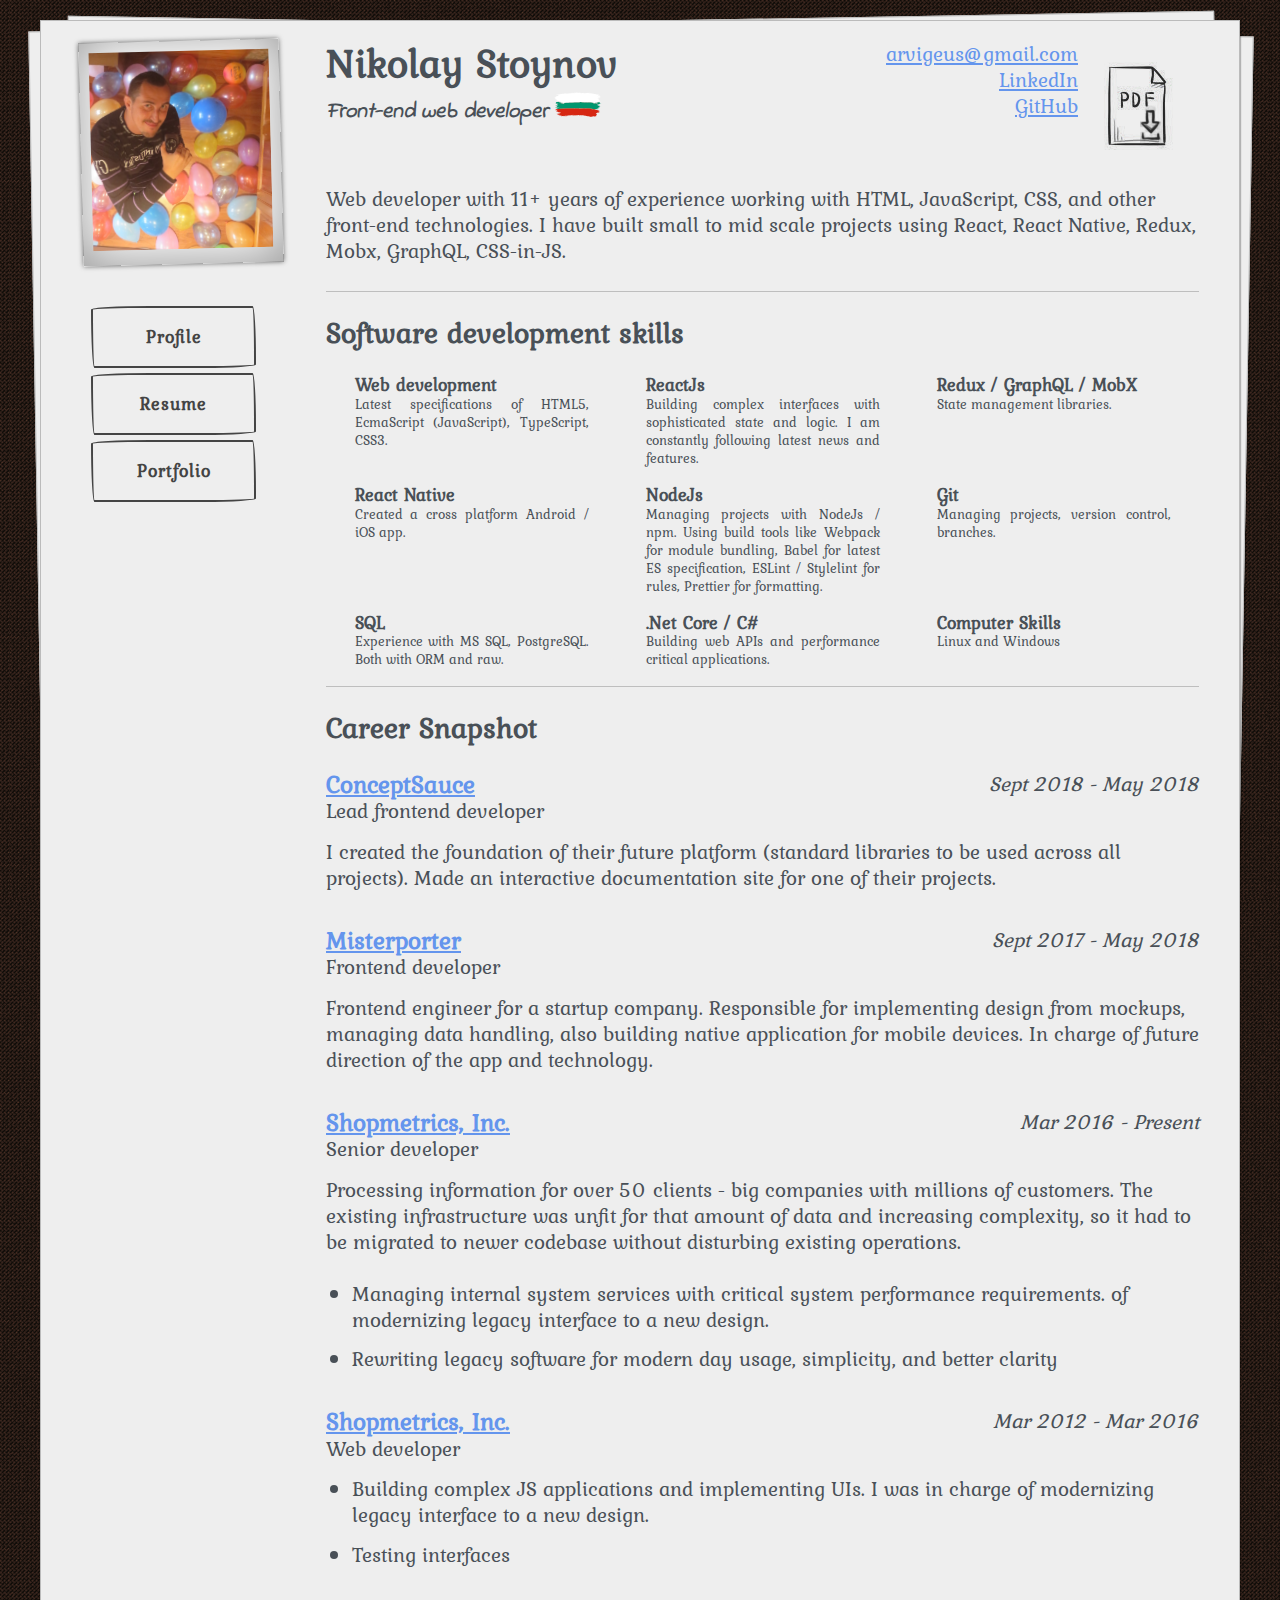
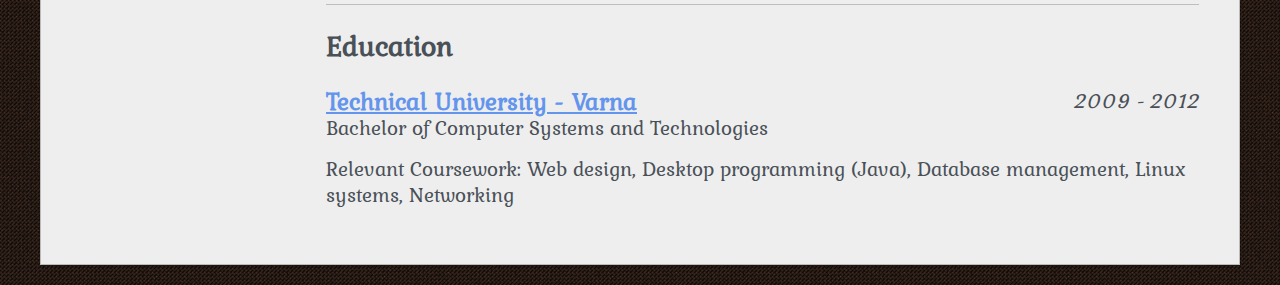
<file: resume/index.html>
<!DOCTYPE html><html><head><meta charSet="utf-8"/><meta http-equiv="x-ua-compatible" content="ie=edge"/><meta name="viewport" content="width=device-width, initial-scale=1, shrink-to-fit=no"/><style data-href="/styles.039fc6f3481d99c4f2b2.css">@import url(https://fonts.googleapis.com/css?family=Kurale);@import url(https://fonts.googleapis.com/css?family=Indie+Flower);html{font-family:sans-serif;-ms-text-size-adjust:100%;-webkit-text-size-adjust:100%}body{margin:0}article,aside,details,figcaption,figure,footer,header,main,menu,nav,section,summary{display:block}audio,canvas,progress,video{display:inline-block}audio:not([controls]){display:none;height:0}progress{vertical-align:baseline}[hidden],template{display:none}a{background-color:transparent;color:#6495ed;-webkit-text-decoration-skip:objects}a:active,a:hover{outline-width:0}abbr[title]{border-bottom:none;text-decoration:underline;-webkit-text-decoration:underline dotted;text-decoration:underline dotted}b,strong{font-weight:inherit;font-weight:bolder}dfn{font-style:italic}h1{margin:.67em 0;font-size:2em}mark{background-color:#ff0;color:#000}small{font-size:80%}sub,sup{position:relative;font-size:75%;line-height:0;vertical-align:baseline}sub{bottom:-.25em}sup{top:-.5em}img{border-style:none}svg:not(:root){overflow:hidden}code,kbd,pre,samp{font-family:monospace,monospace;font-size:1em}figure{margin:1em 40px}hr{overflow:visible;height:0;box-sizing:content-box}button,input,optgroup,select,textarea{margin:0;font:inherit}optgroup{font-weight:700}button,input{overflow:visible}button,select{text-transform:none}[type=reset],[type=submit],button,html [type=button]{-webkit-appearance:button}[type=button]::-moz-focus-inner,[type=reset]::-moz-focus-inner,[type=submit]::-moz-focus-inner,button::-moz-focus-inner{padding:0;border-style:none}[type=button]:-moz-focusring,[type=reset]:-moz-focusring,[type=submit]:-moz-focusring,button:-moz-focusring{outline:1px dotted ButtonText}fieldset{padding:.35em .625em .75em;border:1px solid silver;margin:0 2px}legend{display:table;max-width:100%;box-sizing:border-box;padding:0;color:inherit;white-space:normal}textarea{overflow:auto}[type=checkbox],[type=radio]{box-sizing:border-box;padding:0}[type=number]::-webkit-inner-spin-button,[type=number]::-webkit-outer-spin-button{height:auto}[type=search]{-webkit-appearance:textfield;outline-offset:-2px}[type=search]::-webkit-search-cancel-button,[type=search]::-webkit-search-decoration{-webkit-appearance:none}::-webkit-input-placeholder{color:inherit;opacity:.54}::-webkit-file-upload-button{-webkit-appearance:button;font:inherit}html{box-sizing:border-box;font:112.5%/1.45em Kurale,sans-serif;overflow-y:scroll}*,:after,:before{box-sizing:inherit}body{color:rgba(0,0,0,.8);font-family:Kurale,sans-serif;-ms-font-feature-settings:"kern","liga","clig","calt";-webkit-font-feature-settings:"kern","liga","clig","calt";font-feature-settings:"kern","liga","clig","calt";-webkit-font-kerning:normal;font-kerning:normal;font-weight:400;word-wrap:break-word}img{max-width:100%;padding:0;margin:0 0 1.45rem}h1{font-size:2.25rem}h1,h2{padding:0;margin:0 0 1.45rem;color:inherit;font-family:Kurale,sans-serif;font-weight:700;line-height:1.1;text-rendering:optimizeLegibility}h2{font-size:1.62671rem}h3{font-size:1.38316rem}h3,h4{padding:0;margin:0 0 1.45rem;color:inherit;font-family:Kurale,sans-serif;font-weight:700;line-height:1.1;text-rendering:optimizeLegibility}h4{font-size:1rem}h5{font-size:.85028rem}h5,h6{padding:0;margin:0 0 1.45rem;color:inherit;font-family:Kurale,sans-serif;font-weight:700;line-height:1.1;text-rendering:optimizeLegibility}h6{font-size:.78405rem}hgroup{padding:0;margin:0 0 1.45rem}ol,ul{padding:0;margin:0 0 1.45rem 1.45rem;list-style-image:none;list-style-position:outside}dd,dl,figure,p,pre{padding:0;margin:0 0 1.45rem}pre{overflow:auto;background:rgba(0,0,0,.04);border-radius:3px;font-size:.85rem;line-height:1.42;word-wrap:normal}table{width:100%;border-collapse:collapse;font-size:1rem;line-height:1.45rem}fieldset,table{padding:0;margin:0 0 1.45rem}blockquote{padding:0;margin:0 1.45rem 1.45rem}form,iframe,noscript{padding:0;margin:0 0 1.45rem}hr{height:1px;padding:0;border:none;margin:0 0 calc(1.45rem - 1px);background:rgba(0,0,0,.2)}address{padding:0;margin:0 0 1.45rem}b,dt,strong,th{font-weight:700}li{margin-bottom:.725rem}ol li,ul li{padding-left:0}li>ol,li>ul{margin-top:.725rem;margin-bottom:.725rem;margin-left:1.45rem}blockquote :last-child,li :last-child,p :last-child{margin-bottom:0}li>p{margin-bottom:.725rem}code,kbd,samp{font-size:.85rem;line-height:1.45rem}abbr,abbr[title],acronym{border-bottom:1px dotted rgba(0,0,0,.5);cursor:help}abbr[title]{text-decoration:none}td,th,thead{text-align:left}td,th{padding:.725rem .96667rem calc(.725rem - 1px);border-bottom:1px solid rgba(0,0,0,.12);-ms-font-feature-settings:"tnum";-webkit-font-feature-settings:"tnum";font-feature-settings:"tnum"}td:first-child,th:first-child{padding-left:0}td:last-child,th:last-child{padding-right:0}code,tt{padding:.2em 0;background-color:rgba(0,0,0,.04);border-radius:3px;font-family:SFMono-Regular,Consolas,Roboto Mono,Droid Sans Mono,Liberation Mono,Menlo,Courier,monospace}pre code{background:none;line-height:1.42}code:after,code:before,tt:after,tt:before{content:" ";letter-spacing:-.2em}pre code:after,pre code:before,pre tt:after,pre tt:before{content:""}@media only screen and (max-width:480px){html{font-size:100%}}:root{--text-color:#495057;--font-handwriting:"Indie Flower",cursive;--font-interface:"Kurale",sans-serif}body,html{width:100%;height:100%;padding:0 10px;margin:0;background-image:url(/static/background-b432f0135ce3c47d628023430bcfcd19.png);color:var(--text-color);font-family:var(--font-interface)}.handwriting{font-family:var(--font-handwriting)}@media only screen and (max-width:1200px){body,html{padding:0;background:#eee}}@media only print{body,html{padding:0;background:transparent}}:root{--input-field-border-color:#888;--input-field-active-border-color:#3f51b5;--input-color:#444;--input-active-color:#f1ede1;--input-radio-unchecked-color:#888;--input-label-color:#888;--input-label-active-color:#3f51b5;--submit-color:#32cd32}.checkbox,.datetime,.field,.radio,.select{position:relative;box-sizing:border-box;padding:5px 5px 20px}.datetime,.field,.select{display:inline-flex;flex-direction:column;flex-grow:1}.datetime input,.field input,.field textarea,.select select{display:block;width:100%;order:2;background:none;border-color:var(--input-field-border-color);border-radius:0;border-width:0 0 1px;color:#495057;font-family:Indie Flower,cursive;font-size:20px;line-height:26px;outline:none}.datetime input:invalid,.field input:invalid,.field textarea:invalid,.select select:invalid{border-color:#a88;box-shadow:none}.checkbox:after{position:absolute;z-index:1;top:8px;left:7px;width:25px;height:25px;border:2px solid #444;border-radius:4px;content:""}.checkbox input,.radio input{display:none}.checkbox label,.radio label{position:relative;z-index:2;display:block;padding:5px 5px 5px 40px;color:#444;cursor:pointer;line-height:25px}.checkbox.inline label,.radio.inline label{display:inline-flex}.radio label:before{position:absolute;z-index:1;top:5px;left:7px;width:24px;height:24px;box-sizing:border-box;border:2px solid #444;border-radius:50%;content:"";-webkit-transition:border-width .2s ease-in;transition:border-width .2s ease-in}.checkbox label:after,.checkbox label:before{position:absolute;top:0;left:11px;width:2px;height:0;background:#444;content:"";-webkit-transition:height .2s linear;transition:height .2s linear}.radio input:checked+label:before{border-width:12px}.checkbox label:before{-webkit-transform:rotate(45deg);transform:rotate(45deg);-webkit-transform-origin:-1px 21px;transform-origin:-1px 21px}.checkbox label:after{-webkit-transform:rotate(-45deg);transform:rotate(-45deg);-webkit-transform-origin:8px 10px;transform-origin:8px 10px;-webkit-transition-delay:.25s;transition-delay:.25s}.checkbox input:checked+label:before{height:28px;-webkit-transition-delay:.25s;transition-delay:.25s}.checkbox input:checked+label:after{height:28px;-webkit-transition-delay:0s;transition-delay:0s}.checkbox input:checked+label,.radio input:checked+label{color:444}.toggle input{display:none}.toggle input,.toggle input:after,.toggle input:before,.toggle label,.toggle label:after,.toggle label:before{box-sizing:border-box}.toggle label,.toggle span{display:inline-block;line-height:30px}.toggle label{position:relative;overflow:hidden;width:60px;height:30px;-webkit-backface-visibility:hidden;backface-visibility:hidden;border-bottom-style:solid;border-bottom-width:2px;cursor:pointer;font-family:Indie Flower,cursive;outline:0;-webkit-user-select:none;-moz-user-select:none;-ms-user-select:none;user-select:none;vertical-align:text-bottom}.toggle label,.toggle label:after,.toggle label:before{-webkit-transition:left .2s ease;transition:left .2s ease}.toggle label:after,.toggle label:before{position:absolute;display:inline-block;width:100%;height:100%;text-align:center}.toggle label:after{left:100%;content:attr(data-on)}.toggle label:before{left:0;content:attr(data-off)}.toggle input:checked+label:before{left:-100%}.toggle input:checked+label:after{left:0}.field input:-webkit-autofill{-webkit-box-shadow:0 0 0 50px var(--input-active-color) inset;-webkit-text-fill-color:#444}.field textarea{resize:none}.datetime label,.field label,.radio-label,.select label{z-index:1;order:1;padding-left:2px;color:var(--input-label-color);font-size:18px;pointer-events:none;-webkit-transform-origin:left top;transform-origin:left top}.field label,.select label{-webkit-transform:translate3d(0,24px,0) scale(1);transform:translate3d(0,24px,0) scale(1);-webkit-transition:-webkit-transform .25s ease-out;transition:-webkit-transform .25s ease-out;transition:transform .25s ease-out;transition:transform .25s ease-out,-webkit-transform .25s ease-out}.datetime input:focus,.field input:focus,.field textarea:focus{border-color:var(--input-field-active-border-color)}.datetime>label,.field.has-focus>label,.field.has-value>label,.select.has-value label{-webkit-transform:translate3d(0,6px,0) scale(.8);transform:translate3d(0,6px,0) scale(.8)}.datetime.has-focus label,.field.has-focus label{color:var(--input-label-active-color)}.field input,.select select{width:100%}.select select{height:29px}.select select optgroup,.select select option{overflow:hidden;background-color:#eee}.select select:-moz-focusing{color:transparent;text-shadow:0 0 0 #444}.input-search{width:calc(100% - 34px)}.input-search,.input-search-icon{vertical-align:middle}.field .error,.field .hint,.field .warning{position:absolute;bottom:0;display:block;order:3;font-size:small;font-style:italic;white-space:nowrap}a.button,button,input[type=button],input[type=submit]{display:inline-block;box-sizing:border-box;align-self:center;padding:16px;border:2px solid #444;margin:5px 10px;background:transparent;border-radius:255px 15px 225px 15px/15px 225px 15px 255px;color:#444;font-family:Kurale,sans-serif;font-size:18px;font-weight:600;letter-spacing:1px;text-align:center;text-decoration:none;-webkit-transition:background-color .3s ease;transition:background-color .3s ease}a.button path,button path,input[type=button] path,input[type=submit] path{-webkit-transition:fill .3s ease;transition:fill .3s ease}a.button:focus,button:focus,input[type=button]:focus,input[type=submit]:focus{background-color:#bbb;border-color:#bbb}a.button.active,a.button:hover,button.active,button:hover,input[type=button]:hover,input[type=submit].active,input[type=submit]:hover{background-color:#666;border-color:#666;color:var(--input-active-color)!important;cursor:pointer}.NameTag-module--wrapper--2g0Au{max-width:350px;box-sizing:border-box;padding:5px;margin-bottom:30px;background:#fff;border-radius:10px;box-shadow:0 0 5px rgba(0,0,0,.6),inset 0 -5px 50px rgba(0,0,0,.2)}.NameTag-module--top--1aKxd{width:100%;padding-bottom:4px;background:#0e9bd6;border-top-left-radius:10px;border-top-right-radius:10px;color:#fff;text-align:center}.NameTag-module--title--2RvgQ{margin:0;font-size:33px;font-weight:600;letter-spacing:10px}.NameTag-module--subtitle--2g15-{margin:0;font-size:18px;font-weight:200;letter-spacing:1px}.NameTag-module--name--1P5-S{overflow:hidden;width:100%;border:0;margin:7px 0 14px;background-color:transparent;font-family:Indie Flower,cursive;font-size:45px;outline:none;text-align:center;text-overflow:ellipsis;white-space:nowrap}.NameTag-module--bottom--LcMJy{height:50px;background:#0e9bd6;border-bottom-left-radius:6px;border-bottom-right-radius:6px;color:#fff;font-size:18px;line-height:50px;text-align:center;vertical-align:middle}.resume-module--introduction--tYgtR{display:flex;width:100%;flex-direction:row;justify-content:space-between}.resume-module--subtitle--3vBkJ{margin-top:-20px;font-family:Indie Flower,cursive;font-size:22px;font-style:italic;vertical-align:top}.resume-module--block--2LVDT{display:inline-block;text-align:right;vertical-align:top}.resume-module--link--36Ul-{display:block;text-align:right}.resume-module--description--1RYhk{margin-top:-1rem}.resume-module--skills--30Fr5{display:flex;flex-flow:row wrap;justify-content:space-around;padding:0;margin:1rem 0 0;list-style:none}.resume-module--skill--19JpF{width:13rem;margin-bottom:1rem}.resume-module--skill--19JpF p{font-size:14px;line-height:1rem;text-align:justify}.resume-module--skillHeading--1lrEa{margin-bottom:0}.resume-module--card--saxNq{margin-bottom:2rem}.resume-module--cardHeading--3Cr0N{display:flex;flex-direction:row;justify-content:space-between}.resume-module--cardTitle--1G737{margin-bottom:0}.resume-module--cardTime--LEFat{font-style:italic}.resume-module--cardPosition--3Q0pZ{margin-bottom:.8rem}@media only screen and (max-width:700px){.resume-module--introduction--tYgtR{flex-direction:column}.resume-module--link--36Ul-{text-align:left}}.resume-module--pdfButton--1CFwR{border:none}.resume-module--pdfButton--1CFwR:focus,.resume-module--pdfButton--1CFwR:hover{background:none}@media only screen and (max-width:480px){.resume-module--introduction--tYgtR{margin-bottom:40px}.resume-module--pdfButton--1CFwR{display:none}}@media only print{.resume-module--container--HelQ4{display:grid;grid-column-gap:5%;grid-template:"main side" auto/70% 25%}.resume-module--side--1cq3X{grid-area:side}.resume-module--main--1OMN5{grid-area:main}}.layout-module--app--ZfE5b{position:relative;z-index:0;display:flex;flex-direction:column;align-items:center;justify-content:center}.layout-module--paper--xRoK2{position:relative;width:100%;max-width:1200px;min-height:300px;box-sizing:border-box;padding:20px 40px;margin:20px;font-size:21px}.layout-module--paper--xRoK2,.layout-module--paper--xRoK2:after,.layout-module--paper--xRoK2:before{border:1px solid #bbb;background-color:#eee;box-shadow:1px 1px 1px rgba(0,0,0,.25)}.layout-module--paper--xRoK2:after,.layout-module--paper--xRoK2:before{position:absolute;width:99%;height:99%;max-height:1120px;content:""}.layout-module--paper--xRoK2:before{z-index:-1;top:0;right:15px;-webkit-transform:rotate(-1deg);transform:rotate(-1deg)}.layout-module--paper--xRoK2:after{z-index:-2;top:5px;right:-5px;-webkit-transform:rotate(1deg);transform:rotate(1deg)}@media only screen and (max-width:1200px){.layout-module--paper--xRoK2,.layout-module--paper--xRoK2:after,.layout-module--paper--xRoK2:before{border:none;background:transparent;box-shadow:none}}@media only print{.layout-module--noPrint--piNOv{display:none}a:not(.layout-module--noPrintInfo--26qUV):after{content:" (" attr(href) ") ";font-size:.8em;font-weight:400}.layout-module--paper--xRoK2,.layout-module--paper--xRoK2:after,.layout-module--paper--xRoK2:before{border:none;background:transparent;box-shadow:none}}.layout-module--container--6U2HZ{display:grid;grid-column-gap:45px;grid-template:"picture content" 260px "navigation content" auto/200px auto}.layout-module--profilePicture--Pn2xO{width:200px;grid-area:picture}.layout-module--navigation--pNS2q{grid-area:navigation}@media screen and (prefers-reduced-motion:reduce){.layout-module--navButton--1oDAe{display:block!important;width:100%;max-width:165px;box-sizing:border-box;align-self:center;padding:16px;border:2px solid #444;margin:5px 10px;background:transparent;border-radius:255px 15px 225px 15px/15px 225px 15px 255px;color:#444;font-family:Kurale,sans-serif;font-size:18px;font-weight:600;letter-spacing:1px;text-align:center;text-decoration:none;-webkit-transition:none;transition:none}}.layout-module--navButton--1oDAe{display:block!important;width:100%;max-width:165px;box-sizing:border-box;align-self:center;padding:16px;border:2px solid #444;margin:5px 10px;background:transparent;border-radius:255px 15px 225px 15px/15px 225px 15px 255px;color:#444;font-family:Kurale,sans-serif;font-size:18px;font-weight:600;letter-spacing:1px;text-align:center;text-decoration:none;-webkit-transition:background-color .3s ease;transition:background-color .3s ease}.layout-module--navButton--1oDAe:focus{border-color:#bbb;background-color:#bbb}.layout-module--navButton--1oDAe:hover{border-color:#666;background-color:#666;color:var(--input-active-color)!important;cursor:pointer}.layout-module--content--1ar7r{grid-area:content}@media only screen and (max-width:1200px){.layout-module--container--6U2HZ{grid-template:"picture navigation" 260px "content content" auto/200px auto}}@media only screen and (max-width:480px){.layout-module--container--6U2HZ{grid-template:"picture" auto "navigation" auto "content" auto/100%}.layout-module--profilePicture--Pn2xO{justify-self:center}.layout-module--content--1ar7r,.layout-module--navigation--pNS2q{margin-top:30px}}@media print{.layout-module--container--6U2HZ{grid-template:"content" 100%/100%}.layout-module--navigation--pNS2q,.layout-module--profilePicture--Pn2xO{display:none}}.Picture-module--picture--2bOyb{position:relative;display:block;-o-object-fit:cover;object-fit:cover}.Picture-module--polarized--3eZ6y{width:auto;flex-direction:column;padding:10px 10px 0;background:#fff;box-shadow:0 0 5px rgba(0,0,0,.6),inset 0 -5px 50px rgba(0,0,0,.4);color:#333;text-align:center;text-decoration:none}.Picture-module--polarized--3eZ6y:after{display:block;min-height:15px;content:attr(title);font-family:Indie Flower,cursive;font-size:25px}.Picture-module--photo--4Wa1N{position:relative;overflow:hidden;flex-direction:column}.Picture-module--photo--4Wa1N:before{display:block;width:100%;padding-top:160%;content:""}.Picture-module--photo--4Wa1N>picture{position:absolute;top:0;right:0;bottom:0;left:0;display:flex;overflow:hidden;align-items:center;justify-content:center;-webkit-backface-visibility:hidden}.Picture-module--portrait--BK_xt .Picture-module--photo--4Wa1N:before{padding-top:110%}.Picture-module--portrait--BK_xt>picture>img{max-width:none;min-height:auto;max-height:100%}.Picture-module--pin--2eJdX{position:absolute;z-index:1001;top:-25px;left:50%;display:block;width:2px;height:32px;background-color:#aaa}.index-module--media--GR0T5{display:flex;flex-wrap:wrap;justify-content:space-around}.index-module--link--3a3Th{display:inline-block;width:92px;margin:10px;opacity:.8}.index-module--link--3a3Th img{width:92px;height:92px}.index-module--link--3a3Th:hover{opacity:1}.index-module--skills--1mboa{display:flex;flex-flow:row wrap;justify-content:space-around;padding:0;margin:1rem 0 0;list-style:none}.index-module--skill--1WKC3{width:7.433333333333334rem}.index-module--skillInnerWrapper--2gepM{padding:1rem;text-align:center}.index-module--skillInnerWrapper--2gepM>figure{width:100%}.index-module--iconWrapper--1fwzX{display:flex;width:90%;height:5.166666666666667rem;align-items:center;justify-content:center;margin:0 auto .3rem}.index-module--icon--185dI{max-width:90%;max-height:4.3rem}.index-module--skillTitle--Xe9NE{font-family:Indie Flower,cursive;font-size:18px!important;font-size:1rem;font-style:normal;font-weight:900}.portfolio-module--section--3JfsA{margin-bottom:5rem}.portfolio-module--sectionBreak--1nVKg{page-break-before:always}.portfolio-module--introduction--2mySp{display:flex;width:100%;flex-direction:row;justify-content:space-between}.portfolio-module--block--1qGHj{display:inline-block;text-align:right;vertical-align:top}.portfolio-module--pictures--3Lk9Z{display:flex;flex-flow:row wrap;justify-content:space-around;padding:0;margin:1rem 0 0;list-style:none!important}.portfolio-module--picture--1ND-7{width:16rem}.portfolio-module--image--26vbJ{max-width:90%}.portfolio-module--description--G9bPL{margin-top:15px}.portfolio-module--description--G9bPL p{margin-bottom:8px;font-size:1rem}.portfolio-module--pdfButton--1lvqQ{border:none;margin-left:10px}.portfolio-module--pdfButton--1lvqQ:focus,.portfolio-module--pdfButton--1lvqQ:hover{background:none}@media only screen and (max-width:480px){.portfolio-module--pdfButton--1lvqQ{display:none}}</style><meta name="generator" content="Gatsby 2.8.6"/><title data-react-helmet="true">Nikolay Stoynov</title><meta data-react-helmet="true" name="description" content="A front-end developer with restless mind"/><meta data-react-helmet="true" name="keywords" content="html, es6, css, react, frontend"/><link rel="shortcut icon" href="/icons/icon-48x48.png?v=029811f2cdb96957a8c43b8fd43f723f"/><link rel="manifest" href="/manifest.webmanifest"/><meta name="theme-color" content="#663399"/><link rel="apple-touch-icon" sizes="48x48" href="/icons/icon-48x48.png?v=029811f2cdb96957a8c43b8fd43f723f"/><link rel="apple-touch-icon" sizes="72x72" href="/icons/icon-72x72.png?v=029811f2cdb96957a8c43b8fd43f723f"/><link rel="apple-touch-icon" sizes="96x96" href="/icons/icon-96x96.png?v=029811f2cdb96957a8c43b8fd43f723f"/><link rel="apple-touch-icon" sizes="144x144" href="/icons/icon-144x144.png?v=029811f2cdb96957a8c43b8fd43f723f"/><link rel="apple-touch-icon" sizes="192x192" href="/icons/icon-192x192.png?v=029811f2cdb96957a8c43b8fd43f723f"/><link rel="apple-touch-icon" sizes="256x256" href="/icons/icon-256x256.png?v=029811f2cdb96957a8c43b8fd43f723f"/><link rel="apple-touch-icon" sizes="384x384" href="/icons/icon-384x384.png?v=029811f2cdb96957a8c43b8fd43f723f"/><link rel="apple-touch-icon" sizes="512x512" href="/icons/icon-512x512.png?v=029811f2cdb96957a8c43b8fd43f723f"/><link as="script" rel="preload" href="/component---src-pages-resume-tsx-5a2b0c661b5bba3bedf8.js"/><link as="script" rel="preload" href="/1-fa01cc22dea5d4b77599.js"/><link as="script" rel="preload" href="/app-3ee244a0af85dd9f2211.js"/><link as="script" rel="preload" href="/styles-7b0c5ac579daf44a5ad3.js"/><link as="script" rel="preload" href="/webpack-runtime-db4996fb9c9cb5c09044.js"/><link as="fetch" rel="preload" href="/static/d/233/path---resume-e-4-f-cdf-SSyRywFtVGnEDlvQfTa6FcKBc.json" crossorigin="use-credentials"/></head><body><noscript id="gatsby-noscript">This app works best with JavaScript enabled.</noscript><div id="___gatsby"><div style="outline:none" tabindex="-1" role="group"><div class="layout-module--app--ZfE5b"><main class="layout-module--container--6U2HZ layout-module--paper--xRoK2"><div class="Picture-module--picture--2bOyb Picture-module--portrait--BK_xt layout-module--profilePicture--Pn2xO" draggable="false"><div class="Picture-module--polarized--3eZ6y" style="transform:rotate(-1.41deg)"><div class="Picture-module--photo--4Wa1N"><picture><img src="/static/profile-0ab46e7c3f8021c8d584725c238f3a4c.jpg" style="filter:none" draggable="false"/></picture></div></div></div><nav class="layout-module--navigation--pNS2q"><a class="button layout-module--navButton--1oDAe" href="/">Profile</a><a class="button layout-module--navButton--1oDAe" href="/resume">Resume</a><a class="button layout-module--navButton--1oDAe" href="/portfolio">Portfolio</a></nav><section class="layout-module--content--1ar7r"><div class="resume-module--introduction--tYgtR"><div><h1>Nikolay Stoynov</h1><h3 class="resume-module--subtitle--3vBkJ">Front-end web developer<!-- --> <img src="[data-uri]" class="layout-module--noPrint--piNOv" style="margin-bottom:0" title="Bulgaria" alt="Bulgaria"/></h3></div><div><div class="resume-module--block--2LVDT"><a class="resume-module--link--36Ul- layout-module--noPrintInfo--26qUV" href="mailto:arvigeus@gmail.com">arvigeus@gmail.com</a><a class="resume-module--link--36Ul-" href="https://linkedin.com/in/arvigeus/" target="_blank" rel="noopener noreferrer">LinkedIn</a><a class="resume-module--link--36Ul-" href="https://github.com/arvigeus" target="_blank" rel="noopener noreferrer">GitHub</a></div><div class="resume-module--block--2LVDT layout-module--noPrint--piNOv"><button type="button" class="resume-module--pdfButton--1CFwR layout-module--noPrint--piNOv"><img src="/static/pdf-37195ddd1f71ba1e4cf1b5e624d665e2.png" title="Download PDF" alt="PDF"/></button></div></div></div><p class="resume-module--description--1RYhk">Web developer with <!-- -->4<!-- -->+ years of experience working with HTML, JavaScript, CSS, and other front-end technologies. I have built small to mid scale projects using React, React Native, Redux, Mobx, GraphQL, CSS-in-JS.</p><hr/><div class="resume-module--container--HelQ4"><div class="resume-module--side--1cq3X"><h2>Software development skills</h2><ul class="resume-module--skills--30Fr5"><li class="resume-module--skill--19JpF"><h4 class="resume-module--skillHeading--1lrEa">Web development</h4><p>Latest specifications of HTML5, EcmaScript (JavaScript), TypeScript, CSS3.</p></li><li class="resume-module--skill--19JpF"><h4 class="resume-module--skillHeading--1lrEa">ReactJs</h4><p>Building complex interfaces with sophisticated state and logic. I am constantly following latest news and features.</p></li><li class="resume-module--skill--19JpF"><h4 class="resume-module--skillHeading--1lrEa">Redux / GraphQL / MobX</h4><p>State management libraries.</p></li><li class="resume-module--skill--19JpF"><h4 class="resume-module--skillHeading--1lrEa">React Native</h4><p>Created a cross platform Android / iOS app.</p></li><li class="resume-module--skill--19JpF"><h4 class="resume-module--skillHeading--1lrEa">NodeJs</h4><p>Managing projects with NodeJs / npm. Using build tools like Webpack for module bundling, Babel for latest ES specification, ESLint / Stylelint for rules, Prettier for formatting.</p></li><li class="resume-module--skill--19JpF"><h4 class="resume-module--skillHeading--1lrEa">Git</h4><p>Managing projects, version control, branches.</p></li><li class="resume-module--skill--19JpF"><h4 class="resume-module--skillHeading--1lrEa">SQL</h4><p>Experience with MS SQL, PostgreSQL. Both with ORM and raw.</p></li><li class="resume-module--skill--19JpF"><h4 class="resume-module--skillHeading--1lrEa">.Net Core / C#</h4><p>Building web APIs and performance critical applications.</p></li><li class="resume-module--skill--19JpF"><h4 class="resume-module--skillHeading--1lrEa">Computer Skills</h4><p>Linux and Windows</p></li></ul></div><hr class="layout-module--noPrint--piNOv"/><div class="resume-module--main--1OMN5"><h2>Career Snapshot</h2><section class="resume-module--card--saxNq"><div class="resume-module--cardHeading--3Cr0N"><h3 class="resume-module--cardTitle--1G737"><a href="https://conceptsauce.io/" target="_blank" rel="noopener noreferrer" class="layout-module--noPrintInfo--26qUV">ConceptSauce</a></h3><div class="resume-module--cardTime--LEFat">Sept 2018 - May 2018</div></div><div class="resume-module--cardPosition--3Q0pZ">Lead frontend developer</div><p>I created the foundation of their future platform (standard libraries to be used across all projects). Made an interactive documentation site for one of their projects.</p></section><section class="resume-module--card--saxNq"><div class="resume-module--cardHeading--3Cr0N"><h3 class="resume-module--cardTitle--1G737"><a href="https://misterporter.com/" target="_blank" rel="noopener noreferrer" class="layout-module--noPrintInfo--26qUV">Misterporter</a></h3><div class="resume-module--cardTime--LEFat">Sept 2017 - May 2018</div></div><div class="resume-module--cardPosition--3Q0pZ">Frontend developer</div><p>Frontend engineer for a startup company. Responsible for implementing design from mockups, managing data handling, also building native application for mobile devices. In charge of future direction of the app and technology.</p></section><section class="resume-module--card--saxNq"><div class="resume-module--cardHeading--3Cr0N"><h3 class="resume-module--cardTitle--1G737"><a href="https://shopmetrics.com/" target="_blank" rel="noopener noreferrer" class="layout-module--noPrintInfo--26qUV">Shopmetrics, Inc.</a></h3><div class="resume-module--cardTime--LEFat">Mar 2016 - Present</div></div><div class="resume-module--cardPosition--3Q0pZ">Senior developer</div><p>Processing information for over 50 clients - big companies with millions of customers. The existing infrastructure was unfit for that amount of data and increasing complexity, so it had to be migrated to newer codebase without disturbing existing operations.</p><ul><li>Managing internal system services with critical system performance requirements. of modernizing legacy interface to a new design.</li><li>Rewriting legacy software for modern day usage, simplicity, and better clarity</li></ul></section><section class="resume-module--card--saxNq"><div class="resume-module--cardHeading--3Cr0N"><h3 class="resume-module--cardTitle--1G737"><a href="https://shopmetrics.com/" target="_blank" rel="noopener noreferrer" class="layout-module--noPrintInfo--26qUV">Shopmetrics, Inc.</a></h3><div class="resume-module--cardTime--LEFat">Mar 2012 - Mar 2016</div></div><div class="resume-module--cardPosition--3Q0pZ">Web developer</div><ul><li>Building complex JS applications and implementing UIs. I was in charge of modernizing legacy interface to a new design.</li><li>Testing interfaces</li></ul></section><hr/><h2>Education</h2><section class="resume-module--card--saxNq"><div class="resume-module--cardHeading--3Cr0N"><h3 class="resume-module--cardTitle--1G737"><a href="http://www.tu-varna.bg/" target="_blank" rel="noopener noreferrer" class="layout-module--noPrintInfo--26qUV">Technical University - Varna</a></h3><div class="resume-module--cardTime--LEFat"> 2009 - 2012</div></div><div class="resume-module--cardPosition--3Q0pZ">Bachelor of Computer Systems and Technologies</div><p>Relevant Coursework: Web design, Desktop programming (Java), Database management, Linux systems, Networking</p></section></div></div></section></main></div></div></div><script id="gatsby-script-loader">/*<![CDATA[*/window.page={"componentChunkName":"component---src-pages-resume-tsx","jsonName":"resume-e4f","path":"/resume/"};window.dataPath="233/path---resume-e-4-f-cdf-SSyRywFtVGnEDlvQfTa6FcKBc";/*]]>*/</script><script id="gatsby-chunk-mapping">/*<![CDATA[*/window.___chunkMapping={"app":["/app-3ee244a0af85dd9f2211.js"],"component---src-pages-404-tsx":["/component---src-pages-404-tsx-c8c7605634d2d1c676e9.js"],"component---src-pages-index-tsx":["/component---src-pages-index-tsx-f3b58052f6be85d439ba.js"],"component---src-pages-portfolio-tsx":["/component---src-pages-portfolio-tsx-a1490460314198bf5f11.js"],"component---src-pages-resume-tsx":["/component---src-pages-resume-tsx-5a2b0c661b5bba3bedf8.js"],"pages-manifest":["/pages-manifest-1a064b3944899a989cf7.js"]};/*]]>*/</script><script src="/webpack-runtime-db4996fb9c9cb5c09044.js" async=""></script><script src="/styles-7b0c5ac579daf44a5ad3.js" async=""></script><script src="/app-3ee244a0af85dd9f2211.js" async=""></script><script src="/1-fa01cc22dea5d4b77599.js" async=""></script><script src="/component---src-pages-resume-tsx-5a2b0c661b5bba3bedf8.js" async=""></script></body></html>
</file>
<file: password/style.css>
.passwdinp {
    display: block;
    margin: 4px;
    width: 300px;
    line-height: 30px;
}

.passwdbtn {
    width: 150px;
    margin: 4px 1px;
     height: 40px;
    background: #000;
    color: #FFF;
    font-weight: bold;
    border: none;
    cursor: pointer;
}

#snackbar {
    visibility: hidden;
    min-width: 250px;
    margin-left: -125px;
    background-color: #333;
    color: #fff;
    text-align: center;
    border-radius: 2px;
    padding: 16px;
    position: fixed;
    z-index: 1;
    left: 50%;
    bottom: 30px;
    font-size: 17px;
}

#snackbar.show {
    visibility: visible;
    -webkit-animation: fadein 0.5s, fadeout 0.5s 2.5s;
    animation: fadein 0.5s, fadeout 0.5s 2.5s;
}

@-webkit-keyframes fadein {
    from {bottom: 0; opacity: 0;} 
    to {bottom: 30px; opacity: 1;}
}

@keyframes fadein {
    from {bottom: 0; opacity: 0;}
    to {bottom: 30px; opacity: 1;}
}

@-webkit-keyframes fadeout {
    from {bottom: 30px; opacity: 1;} 
    to {bottom: 0; opacity: 0;}
}

@keyframes fadeout {
    from {bottom: 30px; opacity: 1;}
    to {bottom: 0; opacity: 0;}
}
</file>
